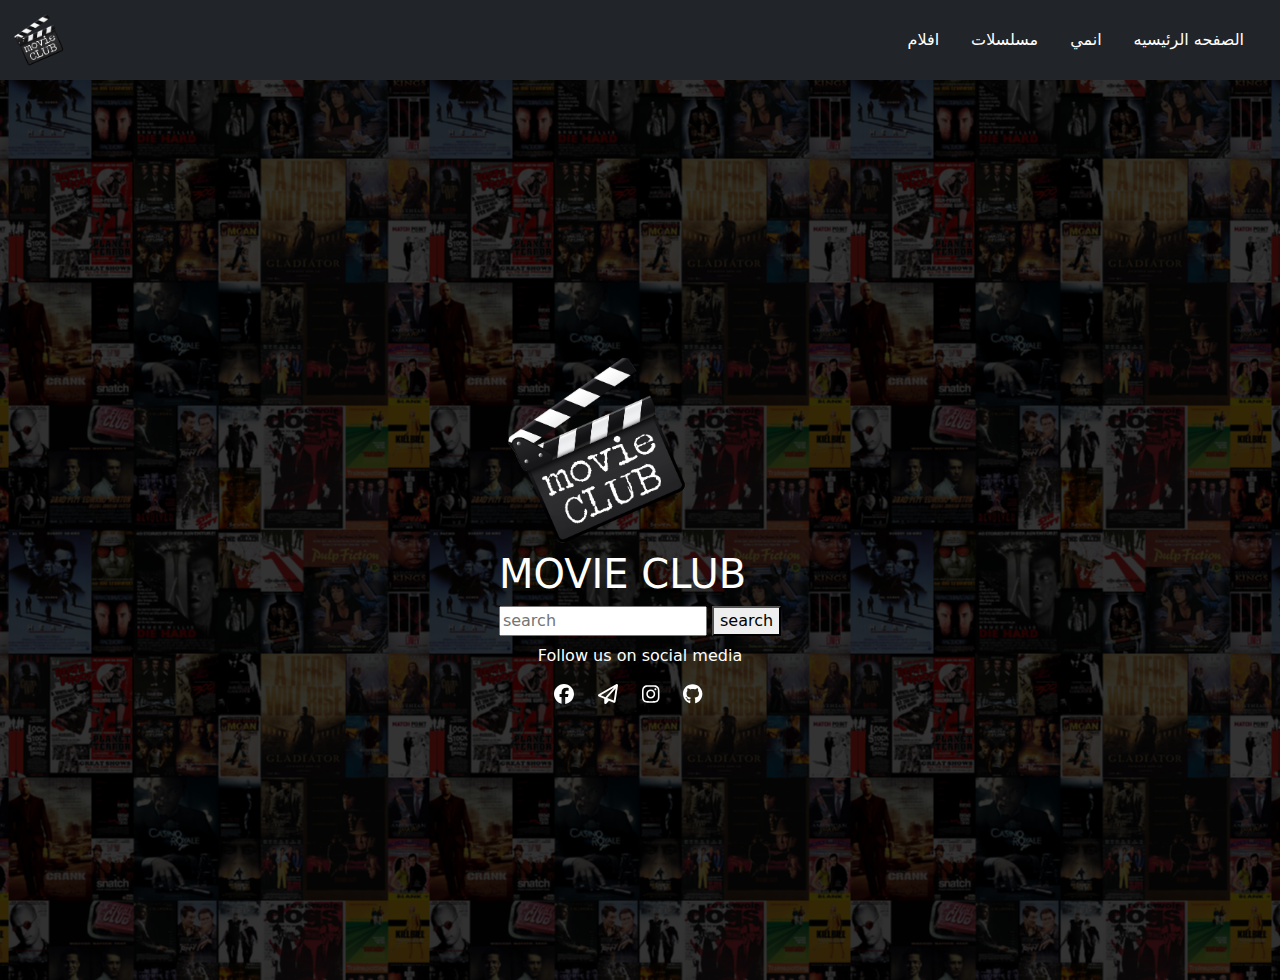
<file: index.html>
<!DOCTYPE html>
<html lang="en">
<head>
    <meta charset="UTF-8">
    <meta name="viewport" content="width=device-width, initial-scale=1.0">
    <link rel="stylesheet" href="./css/all.min.css">
    <link rel="stylesheet" href="./css/bootstrap.min.css">
    <link rel="stylesheet" href="./style.css">
    <title>movie club</title>
</head>
<body>
   <!--navbar-->
   <nav class="navbar navbar-expand-lg bg-dark text-white  ">
    <div class="container-fluid">
      <a class="navbar-brand" href="#"><img src="./move logo.png" width="55px" alt="movie"></a>
      <button class="navbar-toggler bg-white" type="button" data-bs-toggle="collapse" data-bs-target="#navbarSupportedContent" aria-controls="navbarSupportedContent" aria-expanded="false" aria-label="Toggle navigation">
        <span class="navbar-toggler-icon"></span>
      </button>
      <div class="collapse navbar-collapse" id="navbarSupportedContent">
        <ul class="navbar-nav ms-auto mb-2 mb-lg-0">
          
          <li class="nav-item">
            <a class="nav-link active text-white me-3" aria-current="page" href="./films.html" target="_blank">افلام</a>
          </li>
          <li class="nav-item">
            <a  class="nav-link active text-white me-3" aria-current="page" href="./series.html" target="_blank">مسلسلات</a>
          </li>
          <li class="nav-item">
            <a class="nav-link active text-white me-3" aria-current="page" href="./anime.html" target="_blank">انمي</a>
          </li>
          <li class="nav-item">
            <a class="nav-link active text-white me-3" aria-current="page" href="#home">الصفحه الرئيسيه</a>
          </li>
         
        </ul>
       
      </div>
    </div>
  </nav>
  
      <!--sactions-->
   <div class="home">
    
    <div class="home1 d-flex justify-content-center align-items-center">
      
        <div class="home2 text-white">
          
            <img src="./move logo.png" alt="MOVIE" width="200PX" id="home">
            <h1>MOVIE CLUB </h1>
            <form>
                <input for="search" name="search" type="search" placeholder="search">
                <button type="submit" id="search">search</button>
                <p class="mt-2 d-flex justify-content-center align-items-center ">Follow us on social media</p>
            </form >
            <div class="setting d-flex justify-content-center align-items-center ">
           <a href="https://web.facebook.com/DaisyPatisserie.eg?mibextid=ZbWKwL&_rdc=1&_rdr " target="_blank"> <i class="fa-brands fa-facebook fs-5 fa-beat me-4 text-white"></i></a>
           <a href="https://web.telegram.org/a/" target="_blank"> <i class="fa-regular fa-paper-plane fs-5 fa-beat me-4 text-white"></i></a>
            <a href="https://www.instagram.com/" target="_blank"><i class="fa-brands fa-instagram fs-5 fa-beat me-4 text-white"></i></a>
            <a href="https://github.com/" target="_blank"> <i class="fa-brands fa-github fs-5 fa-beat me-4 text-white"></i></a>
            </div>
    
        </div>
    </div>
   </div>





    <script src="./js/all.min.js"></script>
    <script src="./js/bootstrap.bundle.min.js"></script>
</body>
</html>
</file>
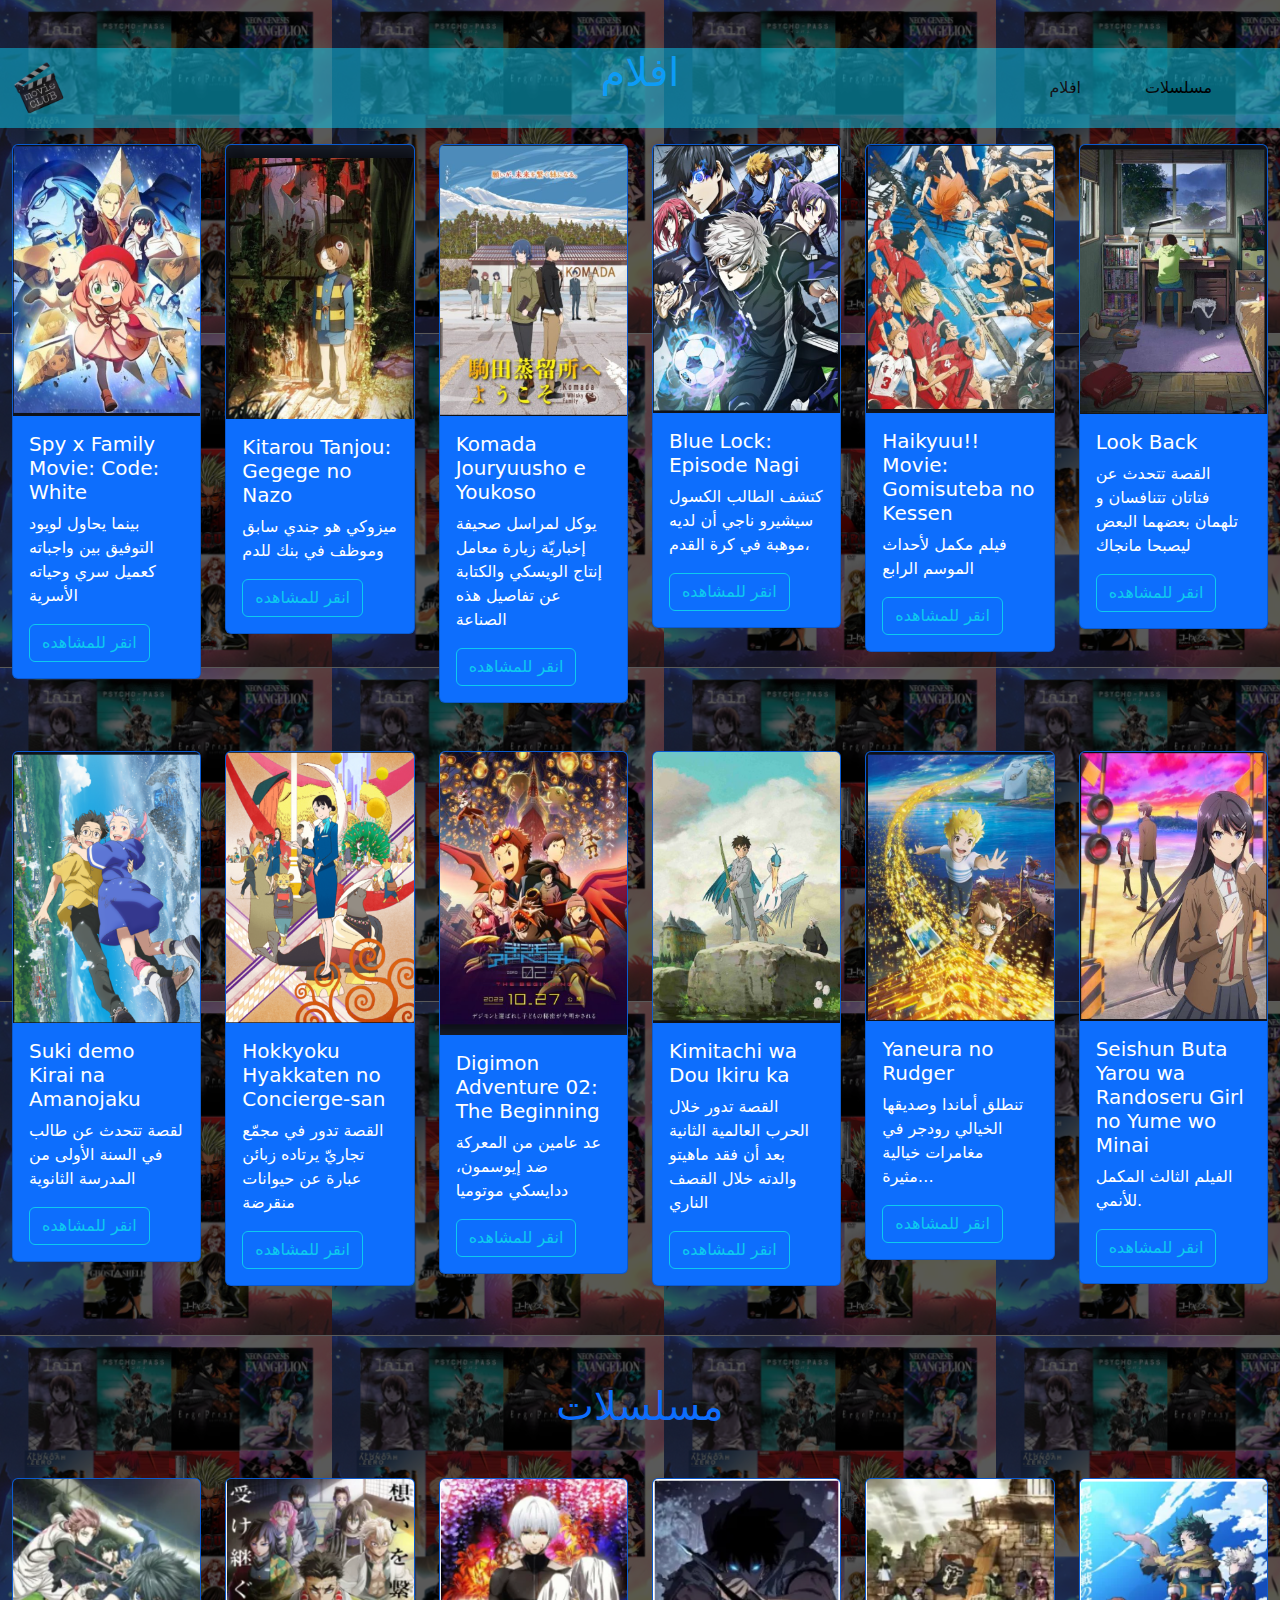
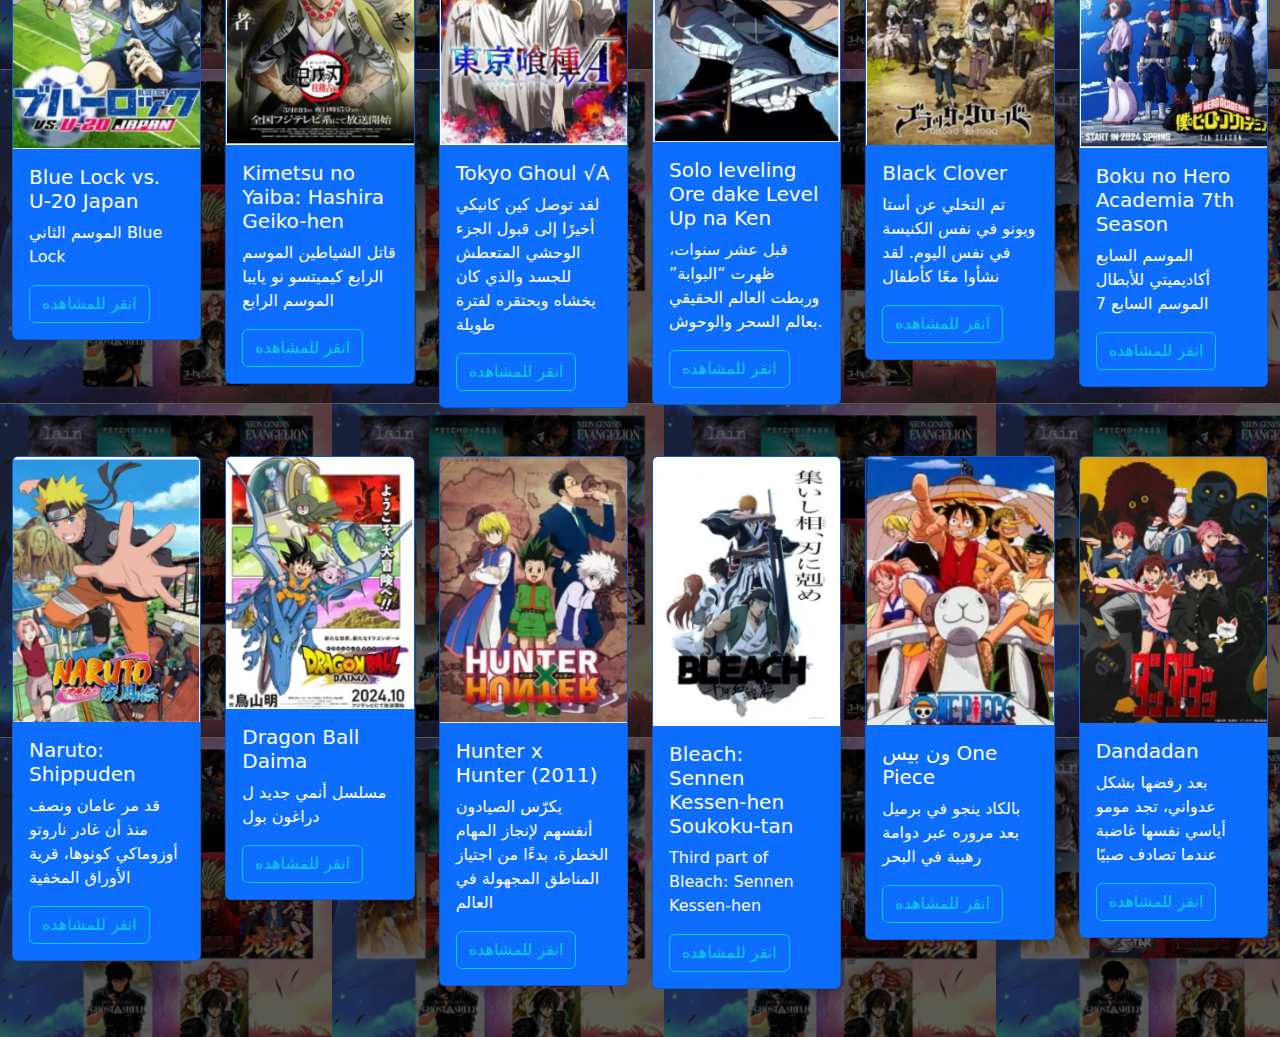
<file: anime.html>
<!DOCTYPE html>
<html lang="en">
<head>
    <meta charset="UTF-8">
    <meta name="viewport" content="width=device-width, initial-scale=1.0">
    <link rel="stylesheet" href="./css/all.min.css">
    <link rel="stylesheet" href="./css/bootstrap.min.css">
    <title>anime</title>
</head>
<body class="bg-dark " style="background-image: url(./cover\ for\ anime.png);" >
     <!--navbar-->
     <nav class="navbar navbar-expand-lg bg-info text-white  w-100 position-fixed z-1 opacity-50">
        <div class="container-fluid">
          <a class="navbar-brand" href="#"><img src="./move logo.png" width="55px" alt="movie"></a>
          <button class="navbar-toggler bg-white" type="button" data-bs-toggle="collapse" data-bs-target="#navbarSupportedContent" aria-controls="navbarSupportedContent" aria-expanded="false" aria-label="Toggle navigation">
            <span class="navbar-toggler-icon"></span>
          </button>
          <div class="collapse navbar-collapse" id="navbarSupportedContent">
            <ul class="navbar-nav ms-auto mb-2 mb-lg-0">
              
              <li class="nav-item">
                <a class="nav-link active text-black me-5" aria-current="page" href="#arabic">افلام</a>
              </li>
              <li class="nav-item">
                <a class="nav-link active text-black me-5" aria-current="page" href="#english">مسلسلات</a>
              </li>

            </ul>
           
          </div>
        </div>
      </nav>
    <!--section anime movies-->
    <div>
        <h1 class="text-primary d-flex justify-content-center mt-5 mb-5" id="arabic"> افلام</h1>
        <div class="container-fluid">
        <div class="row align-items-start ">
          <div class="col-md-2">
            <div class="card bg-primary mb-5" >
                <img src="./anime films/spy.png" class="card-img-top" alt="...">
                <div class="card-body">
                  <h5 class="card-title text-white">Spy x Family Movie: Code: White</h5>
                  <p class="card-text text-white">بينما يحاول لويود التوفيق بين واجباته كعميل سري وحياته الأسرية</p>
                  <a href="https://animeslayerweb.com/?s=Spy%20x%20Family%20Movie:%20Code:%20White" class="btn btn-outline-info">انقر للمشاهده</a>
                </div>
              </div>
          </div>
          <div class="col-md-2">
            <div class="card bg-primary mb-5" >
                <img src="./anime films/kitaruo.png" class="card-img-top" alt="...">
                <div class="card-body">
                  <h5 class="card-title text-white">Kitarou Tanjou: Gegege no Nazo</h5>
                  <p class="card-text text-white">ميزوكي هو جندي سابق وموظف في بنك للدم</p>
                  <a href="https://aniwatchtv.to/kitarou-tanjou-gegege-no-nazo-17679?ref=search" class="btn btn-outline-info">انقر للمشاهده</a>
                </div>
              </div>
          </div>
          <div class="col-md-2">
            <div class="card bg-primary mb-5" >
                <img src="./anime films/komada.png" class="card-img-top" alt="...">
                <div class="card-body">
                  <h5 class="card-title text-white"> Komada Jouryuusho e Youkoso</h5>
                  <p class="card-text text-white">يوكل لمراسل صحيفة إخباريّة زيارة معامل إنتاج الويسكي والكتابة عن تفاصيل هذه الصناعة</p>
                  <a href="https://aniwatchtv.to/welcome-to-the-space-show-2022?ref=search" class="btn btn-outline-info">انقر للمشاهده</a>
                </div>
              </div>
          </div>
          <div class="col-md-2">
            <div class="card bg-primary mb-5" >
                <img src="./anime films/blue lock.png" class="card-img-top" alt="...">
                <div class="card-body">
                  <h5 class="card-title text-white"> Blue Lock: Episode Nagi</h5>
                  <p class="card-text text-white">كتشف الطالب الكسول سيشيرو ناجي أن لديه موهبة في كرة القدم،</p>
                  <a href="https://animeslayerweb.com/anime/blue-lock-episode-nagi/" class="btn btn-outline-info">انقر للمشاهده</a>
                </div>
              </div>
          </div>
          <div class="col-md-2">
            <div class="card bg-primary mb-5" >
                <img src="./anime films/haikyuu.png" class="card-img-top" alt="...">
                <div class="card-body">
                  <h5 class="card-title text-white">Haikyuu!! Movie: Gomisuteba no Kessen</h5>
                  <p class="card-text text-white">فيلم مكمل لأحداث الموسم الرابع</p>
                  <a href="https://aniwatchtv.to/haikyu-76?ref=search" class="btn btn-outline-info">انقر للمشاهده</a>
                </div>
              </div>
          </div>
          <div class="col-md-2">
            <div class="card bg-primary mb-5" >
                <img src="./anime films/look back.png" class="card-img-top" alt="...">
                <div class="card-body">
                  <h5 class="card-title text-white"> Look Back</h5>
                  <p class="card-text text-white">القصة تتحدث عن فتاتان تتنافسان و تلهمان بعضهما البعض ليصبحا مانجاك</p>
                  <a href="https://aniwatchtv.to/look-back-19083?ref=search" class="btn btn-outline-info">انقر للمشاهده</a>
                </div>
              </div>
          </div>
          <div class="col-md-2">
            <div class="card bg-primary mb-5" >
                <img src="./anime films/suki.png" class="card-img-top" alt="...">
                <div class="card-body">
                  <h5 class="card-title text-white">  Suki demo Kirai na Amanojaku</h5>
                  <p class="card-text text-white">لقصة تتحدث عن طالب في السنة الأولى من المدرسة الثانوية </p>
                  <a href="https://aniwatchtv.to/my-oni-girl-19076?ref=search" class="btn btn-outline-info">انقر للمشاهده</a>
                </div>
              </div>
          </div>
          <div class="col-md-2">
            <div class="card bg-primary mb-5" >
                <img src="./anime films/hokk.png" class="card-img-top" alt="...">
                <div class="card-body">
                  <h5 class="card-title text-white">Hokkyoku Hyakkaten no Concierge-san</h5>
                  <p class="card-text text-white">القصة تدور في مجمّع تجاريّ يرتاده زبائن عبارة عن حيوانات منقرضة</p>
                  <a href="https://aniwatchtv.to/yu-no-a-girl-who-chants-love-at-the-bound-of-this-world-5328?ref=search" class="btn btn-outline-info">انقر للمشاهده</a>
                </div>
              </div>
          </div>
          <div class="col-md-2">
            <div class="card bg-primary mb-5" >
                <img src="./anime films/digimon.png" class="card-img-top" alt="...">
                <div class="card-body">
                  <h5 class="card-title text-white">Digimon Adventure 02: The Beginning</h5>
                  <p class="card-text text-white">عد عامين من المعركة ضد إيوسمون، ددايسكي موتوميا</p>
                  <a href="https://aniwatchtv.to/digimon-adventure-02-movie-18562?ref=search" class="btn btn-outline-info">انقر للمشاهده</a>
                </div>
              </div>
          </div>
          <div class="col-md-2">
            <div class="card bg-primary mb-5" >
                <img src="./anime films/kimit.png" class="card-img-top" alt="...">
                <div class="card-body">
                  <h5 class="card-title text-white">Kimitachi wa Dou Ikiru ka</h5>
                  <p class="card-text text-white">القصة تدور خلال الحرب العالمية الثانية بعد أن فقد ماهيتو والدته خلال القصف الناري</p>
                  <a href="https://aniwatchtv.to/the-garden-of-sinners-chapter-4-the-hollow-shrine-650?ref=search" class="btn btn-outline-info">انقر للمشاهده</a>
                </div>
              </div>
          </div>
          <div class="col-md-2">
            <div class="card bg-primary mb-5" >
                <img src="./anime films/yani.png" class="card-img-top" alt="...">
                <div class="card-body">
                  <h5 class="card-title text-white">Yaneura no Rudger</h5>
                  <p class="card-text text-white">تنطلق أماندا وصديقها الخيالي رودجر في مغامرات خيالية مثيرة…</p>
                  <a href="https://aniwatchtv.to/the-imaginary-18561?ref=search" class="btn btn-outline-info">انقر للمشاهده</a>
                </div>
              </div>
          </div>
          <div class="col-md-2">
            <div class="card bg-primary mb-5" >
                <img src="./anime films/seish.png" class="card-img-top" alt="...">
                <div class="card-body">
                  <h5 class="card-title text-white">Seishun Buta Yarou wa Randoseru Girl no Yume wo Minai</h5>
                  <p class="card-text text-white">الفيلم الثالث المكمل للأنمي.</p>
                  <a href="https://aniwatchtv.to/rascal-does-not-dream-of-a-sister-venturing-out-18934?ref=search" class="btn btn-outline-info">انقر للمشاهده</a>
                </div>
              </div>
          </div>
          
          
        </div>
    </div> 
     <!--section anime series-->
     <div >
       
        <h1 class="text-primary d-flex justify-content-center mt-5 mb-5" id="english">مسلسلات </h1>
        <div class="container-fluid">
        <div class="row align-items-start">
            <div class="col-md-2">
                <div class="card bg-primary mb-5" >
                    <img src="./anime series/blue lock.png" class="card-img-top" alt="...">
                    <div class="card-body">
                      <h5 class="card-title text-white">Blue Lock vs. U-20 Japan</h5>
                      <p class="card-text text-white">الموسم الثاني Blue Lock</p>
                      <a href="https://animeslayerweb.com/anime/blue-lock-vs-u-20-japan/" class="btn btn-outline-info">انقر للمشاهده</a>
                    </div>
                  </div>
              </div>
              <div class="col-md-2">
                <div class="card bg-primary mb-5" >
                    <img src="./anime series/domen slayer.png" class="card-img-top" alt="...">
                    <div class="card-body">
                      <h5 class="card-title text-white">Kimetsu no Yaiba: Hashira Geiko-hen</h5>
                      <p class="card-text text-white">قاتل الشياطين الموسم الرابع كيميتسو نو يايبا الموسم الرابع</p>
                      <a href="https://animeslayerweb.com/anime/kimetsu-no-yaiba-hashira-geiko-hen/" class="btn btn-outline-info">انقر للمشاهده</a>
                    </div>
                  </div>
              </div>
              <div class="col-md-2">
                <div class="card bg-primary mb-5" >
                    <img src="./anime series/tokyo goule.png" class="card-img-top" alt="...">
                    <div class="card-body">
                      <h5 class="card-title text-white">Tokyo Ghoul √A</h5>
                      <p class="card-text text-white">لقد توصل كين كانيكي أخيرًا إلى قبول الجزء الوحشي المتعطش للجسد والذي كان يخشاه ويحتقره لفترة طويلة</p>
                      <a href="https://animeslayerweb.com/anime/tokyo-ghoul-%e2%88%9aa/" class="btn btn-outline-info">انقر للمشاهده</a>
                    </div>
                  </div>
              </div>
              <div class="col-md-2">
                <div class="card bg-primary mb-5" >
                    <img src="./anime series/solo leveling.png" class="card-img-top" alt="...">
                    <div class="card-body">
                      <h5 class="card-title text-white">Solo leveling  Ore dake Level Up na Ken</h5>
                      <p class="card-text text-white">قبل عشر سنوات، ظهرت “البوابة” وربطت العالم الحقيقي بعالم السحر والوحوش.</p>
                      <a href="https://animeslayerweb.com/anime/ore-dake-level-up-na-ken/" class="btn btn-outline-info">انقر للمشاهده</a>
                    </div>
                  </div>
              </div>
              <div class="col-md-2">
                <div class="card bg-primary mb-5" >
                    <img src="./anime series/black clover.png" class="card-img-top" alt="...">
                    <div class="card-body">
                      <h5 class="card-title text-white">Black Clover</h5>
                      <p class="card-text text-white">تم التخلي عن أستا ويونو في نفس الكنيسة في نفس اليوم. لقد نشأوا معًا كأطفال</p>
                      <a href="https://animeslayerweb.com/anime/black-clover/" class="btn btn-outline-info">انقر للمشاهده</a>
                    </div>
                  </div>
              </div>
              <div class="col-md-2">
                <div class="card bg-primary mb-5" >
                    <img src="./anime series/my hero acadimy.png" class="card-img-top" alt="...">
                    <div class="card-body">
                      <h5 class="card-title text-white">Boku no Hero Academia 7th Season</h5>
                      <p class="card-text text-white">الموسم السابع أكاديميتي للأبطال الموسم السابع 7</p>
                      <a href="https://animeslayerweb.com/anime/boku-no-hero-academia-7th-season/" class="btn btn-outline-info">انقر للمشاهده</a>
                    </div>
                  </div>
              </div>
              <div class="col-md-2">
                <div class="card bg-primary mb-5" >
                    <img src="./anime series/naruto.png"  class="card-img-top" alt="...">
                    <div class="card-body">
                      <h5 class="card-title text-white">Naruto: Shippuden</h5>
                      <p class="card-text text-white">قد مر عامان ونصف منذ أن غادر ناروتو أوزوماكي كونوها، قرية الأوراق المخفية</p>
                      <a href="https://animeslayerweb.com/anime/naruto-shippuuden/" class="btn btn-outline-info">انقر للمشاهده</a>
                    </div>
                  </div>
              </div>
              <div class="col-md-2">
                <div class="card bg-primary mb-5" >
                    <img src="./anime series/dragon ball.png" class="card-img-top" alt="...">
                    <div class="card-body">
                      <h5 class="card-title text-white">Dragon Ball Daima</h5>
                      <p class="card-text text-white">مسلسل أنمي جديد ل دراغون بول</p>
                      <a href="https://animeslayerweb.com/anime/dragon-ball-daima/" class="btn btn-outline-info">انقر للمشاهده</a>
                    </div>
                  </div>
              </div>
              <div class="col-md-2">
                <div class="card bg-primary mb-5" >
                    <img src="./anime series/hunter x hunter.png" class="card-img-top" alt="...">
                    <div class="card-body">
                      <h5 class="card-title text-white">Hunter x Hunter (2011)</h5>
                      <p class="card-text text-white">يكرّس الصيادون أنفسهم لإنجاز المهام الخطرة، بدءًا من اجتياز المناطق المجهولة في العالم</p>
                      <a href="https://animeslayerweb.com/anime/hunter-x-hunter-2011/" class="btn btn-outline-info">انقر للمشاهده</a>
                    </div>
                  </div>
              </div>
              <div class="col-md-2">
                <div class="card bg-primary mb-5" >
                    <img src="./anime series/bleach.png" class="card-img-top" alt="...">
                    <div class="card-body">
                      <h5 class="card-title text-white">Bleach: Sennen Kessen-hen  Soukoku-tan</h5>
                      <p class="card-text text-white">Third part of Bleach: Sennen Kessen-hen</p>
                      <a href="https://animeslayerweb.com/anime/bleach-sennen-kessen-hen-soukoku-tan/" class="btn btn-outline-info">انقر للمشاهده</a>
                    </div>
                  </div>
              </div>
              <div class="col-md-2">
                <div class="card bg-primary mb-5" >
                    <img src="./anime series/one piece.png" class="card-img-top" alt="...">
                    <div class="card-body">
                      <h5 class="card-title text-white">ون بيس One Piece</h5>
                      <p class="card-text text-white">بالكاد ينجو في برميل بعد مروره عبر دوامة رهيبة في البحر</p>
                      <a href="https://animeslayerweb.com/anime/one-piece-gyojin-tou-hen/" class="btn btn-outline-info">انقر للمشاهده</a>
                    </div>
                  </div>
              </div>
              <div class="col-md-2">
                <div class="card bg-primary mb-5" >
                    <img src="./anime series/dand.png" class="card-img-top" alt="...">
                    <div class="card-body">
                      <h5 class="card-title text-white">Dandadan</h5>
                      <p class="card-text text-white">بعد رفضها بشكل عدواني، تجد مومو أياسي نفسها غاضبة عندما تصادف صبيًا</p>
                      <a href="https://animeslayerweb.com/anime/dandadan/" class="btn btn-outline-info">انقر للمشاهده</a>
                    </div>
                  </div>
              </div>
              
          
        </div>
    </div> 
      



      <script src="./js/all.min.js"></script>
      <script src="./js/bootstrap.bundle.min.js"></script>
</body>
</html>
</file>
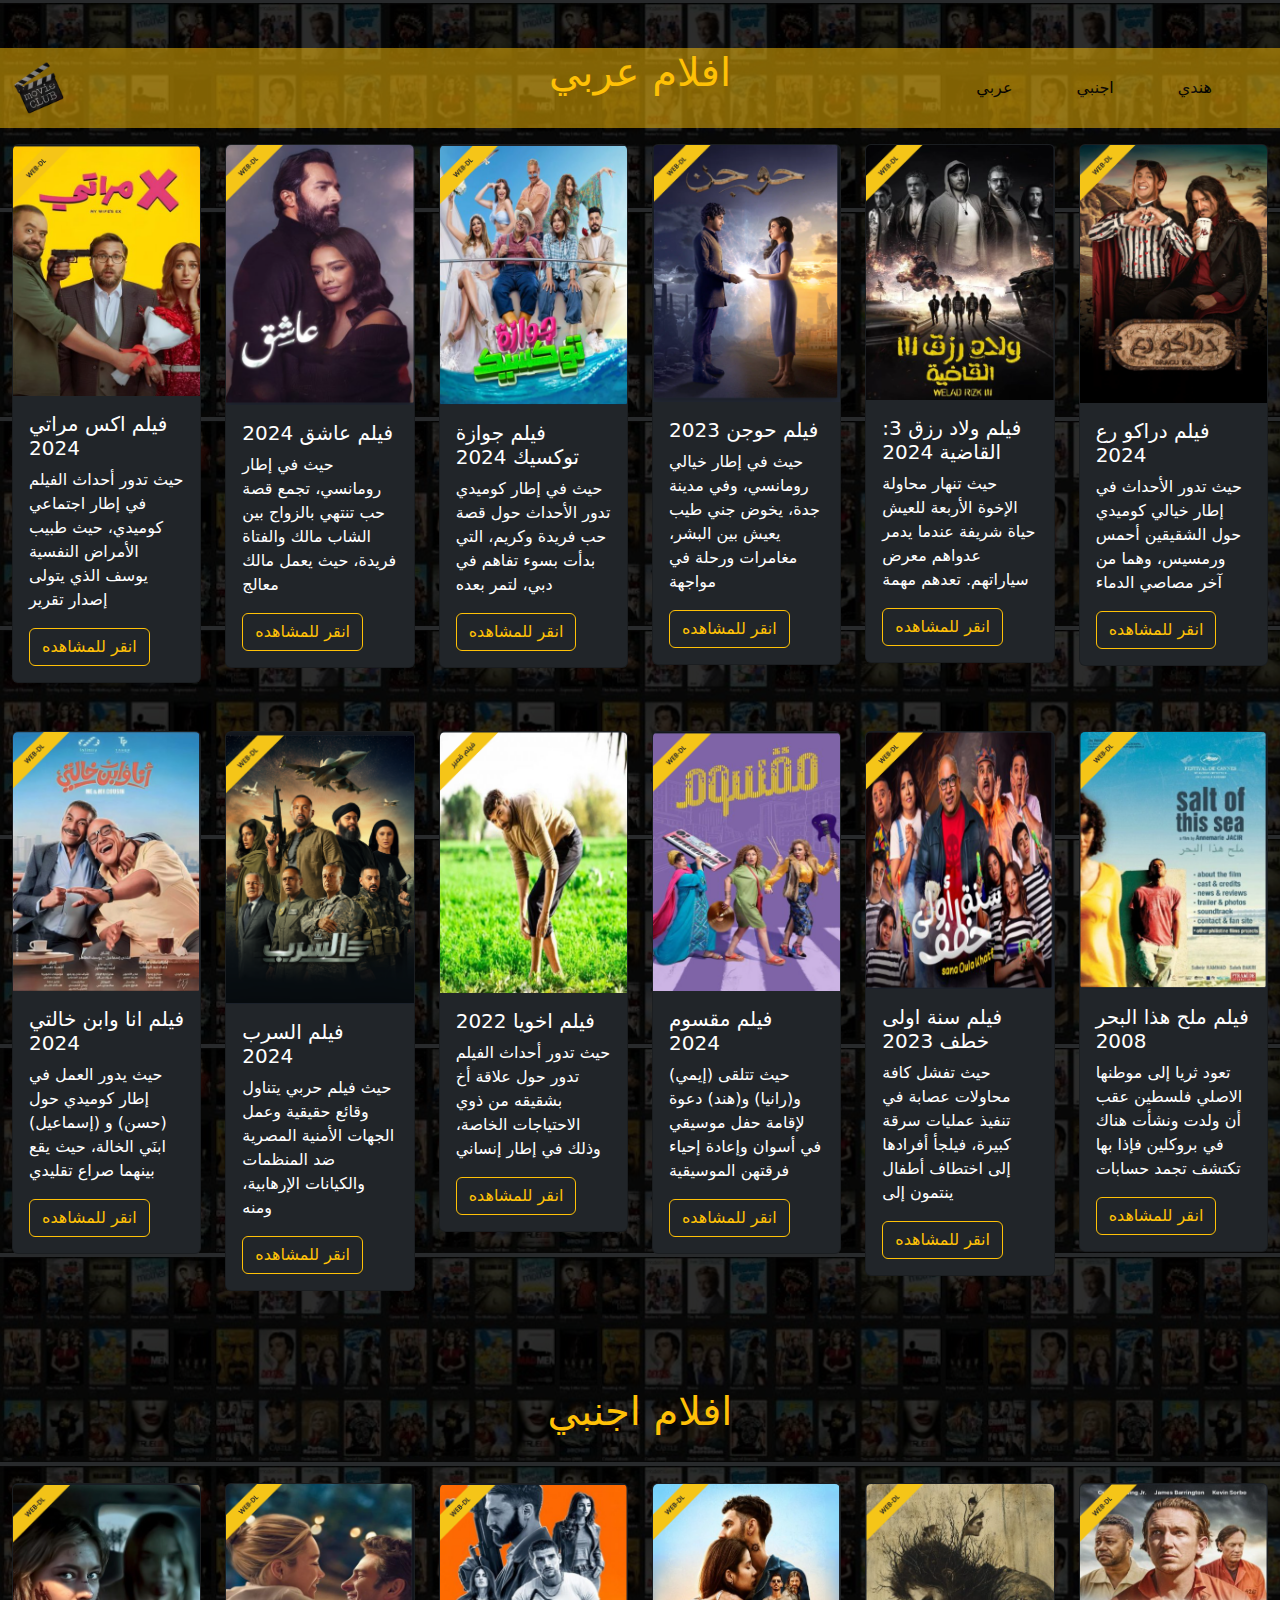
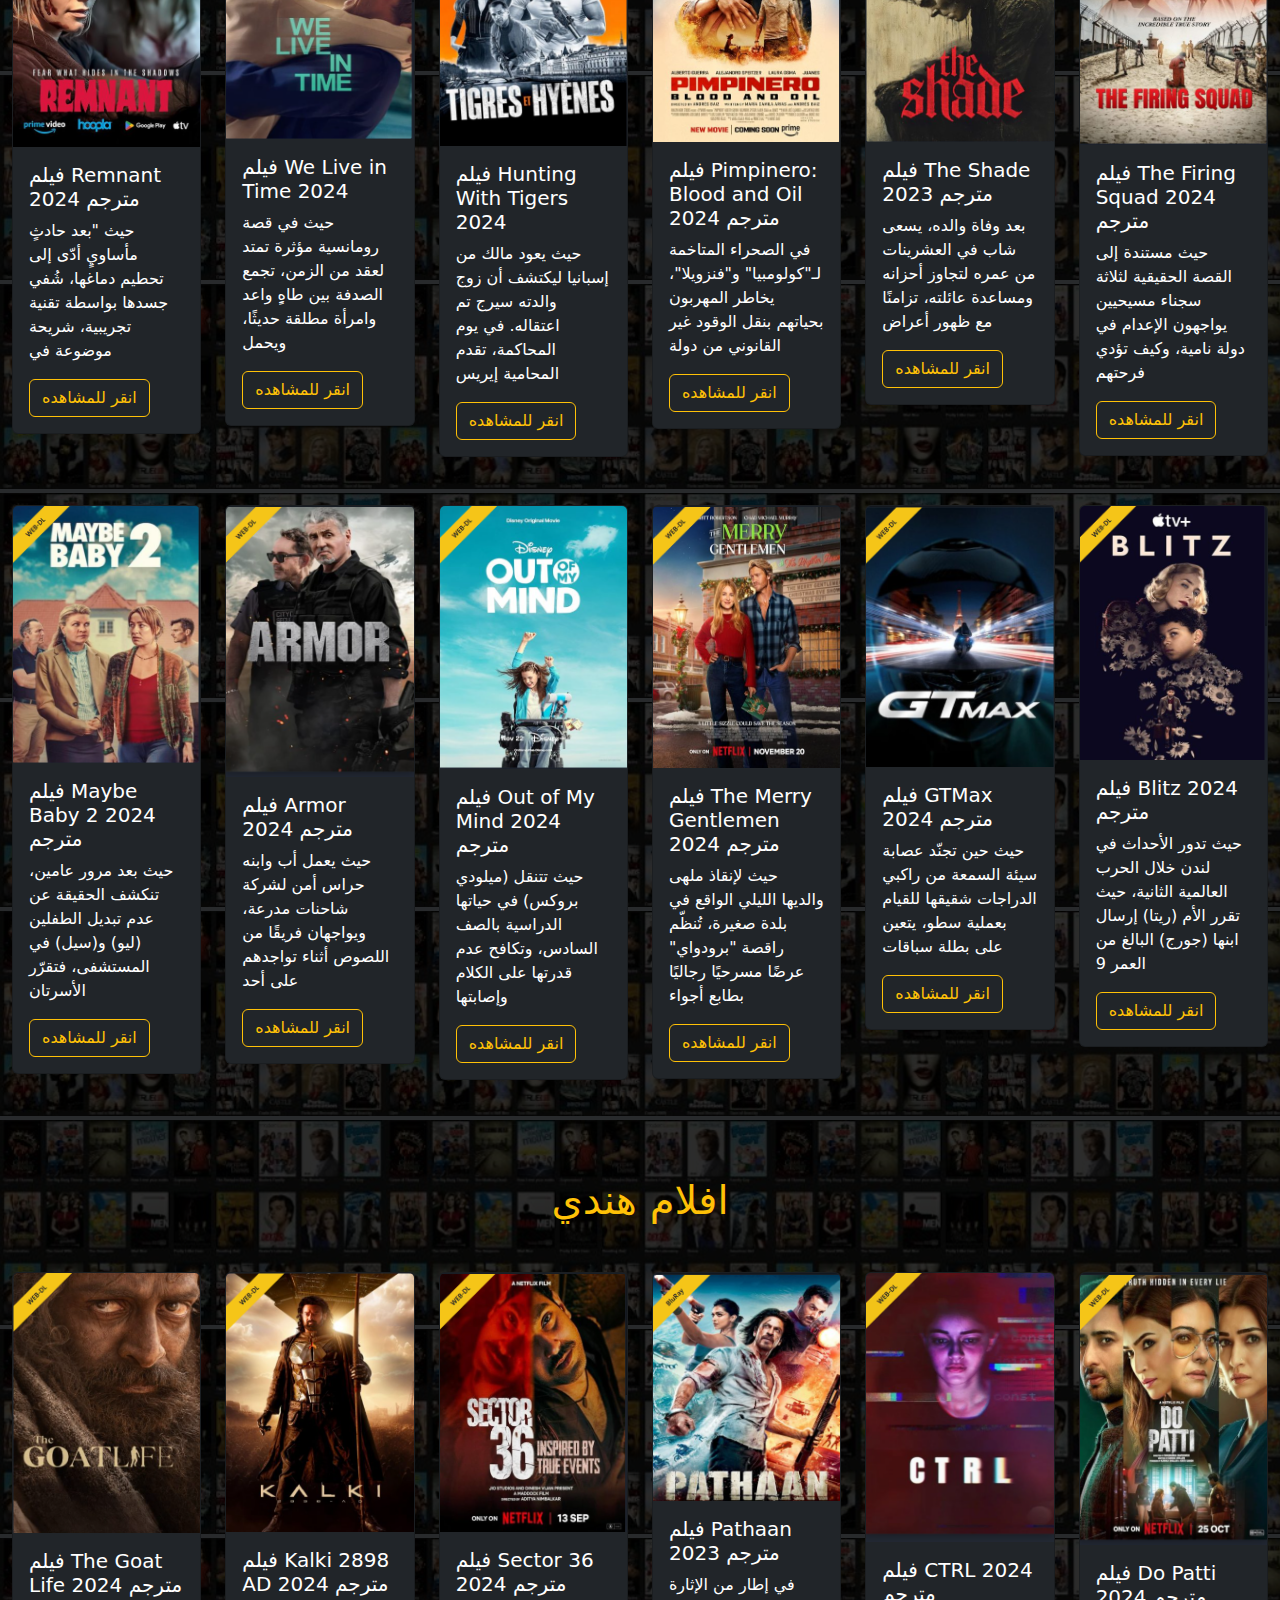
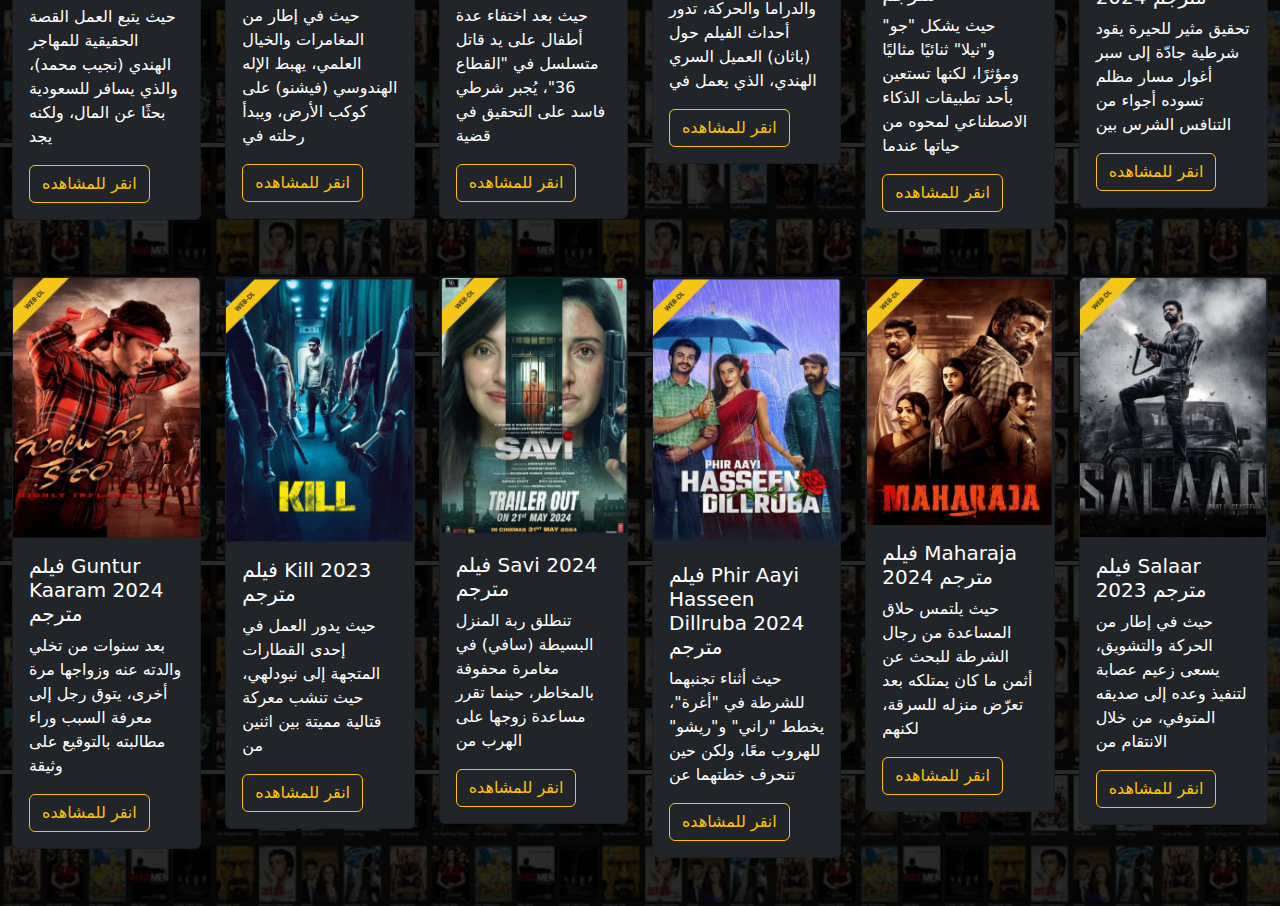
<file: films.html>
<!DOCTYPE html>
<html lang="en">
<head>
    <meta charset="UTF-8">
    <meta name="viewport" content="width=device-width, initial-scale=1.0">
    <link rel="stylesheet" href="./css/all.min.css">
    <link rel="stylesheet" href="./css/bootstrap.min.css">
    <title>films</title>
</head>
<body class="bg-dark " style="background-image: url(./cover\ for\ films.png);" >
     <!--navbar-->
     <nav class="navbar navbar-expand-lg bg-warning text-white  w-100 z-1 position-fixed opacity-50 ">
        <div class="container-fluid">
          <a class="navbar-brand" href="#"><img src="./move logo.png" width="55px" alt="movie"></a>
          <button class="navbar-toggler bg-white" type="button" data-bs-toggle="collapse" data-bs-target="#navbarSupportedContent" aria-controls="navbarSupportedContent" aria-expanded="false" aria-label="Toggle navigation">
            <span class="navbar-toggler-icon"></span>
          </button>
          <div class="collapse navbar-collapse" id="navbarSupportedContent">
            <ul class="navbar-nav ms-auto mb-2 mb-lg-0">
              
              <li class="nav-item">
                <a class="nav-link active text-black me-5" aria-current="page" href="#arabic">عربي</a>
              </li>
              <li class="nav-item">
                <a class="nav-link active text-black me-5" aria-current="page" href="#english">اجنبي</a>
              </li>
              <li class="nav-item">
                <a class="nav-link active text-black me-5" aria-current="page" href="#indian">هندي</a>
              </li>
             
            </ul>
           
          </div>
        </div>
      </nav>
    <!--section arabic-->
    <div >
        <h1 class="text-warning d-flex justify-content-center mt-5 mb-5" id="arabic">افلام عربي</h1>
        <div class="container-fluid">
        <div class="row align-items-start">
          <div class="col-md-2">
            <div class="card bg-dark mb-5" >
                <img src="./arabic movis/x mraty.png" class="card-img-top" alt="...">
                <div class="card-body">
                  <h5 class="card-title text-white">فيلم اكس مراتي 2024</h5>
                  <p class="card-text text-white">حيث تدور أحداث الفيلم في إطار اجتماعي كوميدي، حيث طبيب الأمراض النفسية يوسف الذي يتولى إصدار تقرير</p>
                  <a href="https://asd.quest/%d9%81%d9%8a%d9%84%d9%85-%d8%a7%d9%83%d8%b3-%d9%85%d8%b1%d8%a7%d8%aa%d9%8a-2024/" class="btn btn-outline-warning">انقر للمشاهده</a>
                </div>
              </div>
          </div>
          <div class="col-md-2">
            <div class="card bg-dark mb-5" >
                <img src="./arabic movis/3ashek.png" class="card-img-top" alt="...">
                <div class="card-body">
                  <h5 class="card-title text-white">فيلم عاشق 2024</h5>
                  <p class="card-text text-white">حيث في إطار رومانسي، تجمع قصة حب تنتهي بالزواج بين الشاب مالك والفتاة فريدة، حيث يعمل مالك معالج</p>
                  <a href="https://asd.quest/%d9%81%d9%8a%d9%84%d9%85-%d8%b9%d8%a7%d8%b4%d9%82-2024/" class="btn btn-outline-warning">انقر للمشاهده</a>
                </div>
              </div>
          </div>
          <div class="col-md-2">
            <div class="card bg-dark mb-5" >
                <img src="./arabic movis/gwaza.png" class="card-img-top" alt="...">
                <div class="card-body">
                  <h5 class="card-title text-white">فيلم جوازة توكسيك 2024</h5>
                  <p class="card-text text-white">حيث في إطار كوميدي تدور الأحداث حول قصة حب فريدة وكريم، التي بدأت بسوء تفاهم في دبي، لتمر بعده</p>
                  <a href="https://asd.quest/%d9%81%d9%8a%d9%84%d9%85-%d8%ac%d9%88%d8%a7%d8%b2%d8%a9-%d8%aa%d9%88%d9%83%d8%b3%d9%8a%d9%83-2024/" class="btn btn-outline-warning">انقر للمشاهده</a>
                </div>
              </div>
        </div> 
        <div class="col-md-2">
            <div class="card bg-dark mb-5" >
                <img src="./arabic movis/7ogan.png" class="card-img-top" alt="...">
                <div class="card-body">
                  <h5 class="card-title text-white">فيلم حوجن 2023</h5>
                  <p class="card-text text-white">حيث في إطار خيالي ﺭﻭﻣﺎﻧﺴﻲ، وفي مدينة جدة، يخوض جني طيب يعيش بين البشر، مغامرات ورحلة في مواجهة</p>
                  <a href="https://asd.quest/%d9%81%d9%8a%d9%84%d9%85-%d8%ad%d9%88%d8%ac%d9%86-2023/" class="btn btn-outline-warning">انقر للمشاهده</a>
                </div>
              </div>
          </div>
          <div class="col-md-2">
            <div class="card bg-dark mb-5" >
                <img src="./arabic movis/walad rezk.png" class="card-img-top" alt="...">
                <div class="card-body">
                  <h5 class="card-title text-white">فيلم ولاد رزق 3: القاضية 2024</h5>
                  <p class="card-text text-white">حيث تنهار محاولة الإخوة الأربعة للعيش حياة شريفة عندما يدمر عدواهم معرض سياراتهم. تعدهم مهمة</p>
                  <a href="https://asd.quest/%D9%81%D9%8A%D9%84%D9%85-%D9%88%D9%84%D8%A7%D8%AF-%D8%B1%D8%B2%D9%82-3-%D8%A7%D9%84%D9%82%D8%A7%D8%B6%D9%8A%D8%A9-2024/" class="btn btn-outline-warning">انقر للمشاهده</a>
                </div>
              </div>
          </div>
          <div class="col-md-2">
            <div class="card bg-dark mb-5" >
                <img src="./arabic movis/drakola.png" class="card-img-top" alt="...">
                <div class="card-body">
                  <h5 class="card-title text-white">فيلم دراكو رع 2024</h5>
                  <p class="card-text text-white">حيث تدور الأحداث في إطار خيالي كوميدي حول الشقيقين أحمس ورمسيس، وهما من آخر مصاصي الدماء</p>
                  <a href="https://asd.quest/%d9%81%d9%8a%d9%84%d9%85-%d8%af%d8%b1%d8%a7%d9%83%d9%88-%d8%b1%d8%b9-2024/" class="btn btn-outline-warning">انقر للمشاهده</a>
                </div>
              </div>
          </div>
          <div class="col-md-2">
            <div class="card bg-dark mb-5" >
                <img src="./arabic movis/ana w abn 5alty.png" class="card-img-top" alt="...">
                <div class="card-body">
                  <h5 class="card-title text-white">فيلم انا وابن خالتي 2024</h5>
                  <p class="card-text text-white">حيث يدور العمل في إطار كوميدي حول (حسن) و (إسماعيل) ابنَي الخالة، حيث يقع بينهما صراع تقليدي</p>
                  <a href="https://asd.quest/%d9%81%d9%8a%d9%84%d9%85-%d8%a7%d9%86%d8%a7-%d9%88%d8%a7%d8%a8%d9%86-%d8%ae%d8%a7%d9%84%d8%aa%d9%8a-2024/" class="btn btn-outline-warning">انقر للمشاهده</a>
                </div>
              </div>
          </div>
          <div class="col-md-2">
            <div class="card bg-dark mb-5" >
                <img src="./arabic movis/el sarb.png" class="card-img-top" alt="...">
                <div class="card-body">
                  <h5 class="card-title text-white">فيلم السرب 2024</h5>
                  <p class="card-text text-white">حيث فيلم حربي يتناول وقائع حقيقية وعمل الجهات الأمنية المصرية ضد المنظمات والكيانات الإرهابية، ومنه</p>
                  <a href="https://asd.quest/%d9%81%d9%8a%d9%84%d9%85-%d8%a7%d9%84%d8%b3%d8%b1%d8%a8-2024/" class="btn btn-outline-warning">انقر للمشاهده</a>
                </div>
              </div>
          </div>
          <div class="col-md-2">
            <div class="card bg-dark mb-5" >
                <img src="./arabic movis/a5oya.png" class="card-img-top" alt="...">
                <div class="card-body">
                  <h5 class="card-title text-white">فيلم اخويا 2022</h5>
                  <p class="card-text text-white">حيث تدور أحداث الفيلم تدور حول علاقة أخ بشقيقه من ذوي الاحتياجات الخاصة، وذلك في إطار إنساني</p>
                  <a href="https://asd.quest/%d9%81%d9%8a%d9%84%d9%85-%d8%a7%d8%ae%d9%88%d9%8a%d8%a7-2022/" class="btn btn-outline-warning">انقر للمشاهده</a>
                </div>
              </div>
          </div>
          <div class="col-md-2">
            <div class="card bg-dark mb-5" >
                <img src="./arabic movis/maksom.png" class="card-img-top" alt="...">
                <div class="card-body">
                  <h5 class="card-title text-white">فيلم مقسوم 2024</h5>
                  <p class="card-text text-white">حيث تتلقى (إيمي) و(رانيا) و(هند) دعوة لإقامة حفل موسيقي في أسوان وإعادة إحياء فرقتهن الموسيقية</p>
                  <a href="https://asd.quest/%d9%81%d9%8a%d9%84%d9%85-%d9%85%d9%82%d8%b3%d9%88%d9%85-2024/" class="btn btn-outline-warning">انقر للمشاهده</a>
                </div>
              </div>
          </div>
          <div class="col-md-2">
            <div class="card bg-dark mb-5" >
                <img src="./arabic movis/sana olaa nasb.png" class="card-img-top" alt="...">
                <div class="card-body">
                  <h5 class="card-title text-white"> فيلم سنة اولى خطف 2023</h5>
                  <p class="card-text text-white">حيث تفشل كافة محاولات عصابة في تنفيذ عمليات سرقة كبيرة، فيلجأ أفرادها إلى اختطاف أطفال ينتمون إلى</p>
                  <a href="https://asd.quest/%d9%81%d9%8a%d9%84%d9%85-%d8%b3%d9%86%d8%a9-%d8%a7%d9%88%d9%84%d9%89-%d8%ae%d8%b7%d9%81-2023/" class="btn btn-outline-warning">انقر للمشاهده</a>
                </div>
              </div>
          </div>
          <div class="col-md-2">
            <div class="card bg-dark mb-5" >
                <img src="./arabic movis/mal7 elba7er.png" class="card-img-top" alt="...">
                <div class="card-body">
                  <h5 class="card-title text-white">فيلم ملح هذا البحر 2008</h5>
                  <p class="card-text text-white">تعود ثريا إلى موطنها الاصلي فلسطين عقب أن ولدت ونشأت هناك في بروكلين فإذا بها تكتشف تجمد حسابات</p>
                  <a href="https://asd.quest/%d9%81%d9%8a%d9%84%d9%85-%d9%85%d9%84%d8%ad-%d9%87%d8%b0%d8%a7-%d8%a7%d9%84%d8%a8%d8%ad%d8%b1-2008/" class="btn btn-outline-warning">انقر للمشاهده</a>
                </div>
              </div>
          </div>
          
        </div>
    </div> 
     <!--section english-->
     <div >
       
        <h1 class="text-warning d-flex justify-content-center mt-5 mb-5" id="english">افلام اجنبي</h1>
        <div class="container-fluid">
        <div class="row align-items-start">
          <div class="col-md-2">
            <div class="card bg-dark mb-5" >
                <img src="./english movis/remnant.png" class="card-img-top" alt="...">
                <div class="card-body">
                  <h5 class="card-title text-white">فيلم Remnant 2024 مترجم</h5>
                  <p class="card-text text-white">حيث "بعد حادثٍ مأساويٍ أدّى إلى تحطيم دماغها، شُفي جسدها بواسطة تقنية تجريبية، شريحة موضوعة في</p>
                  <a href="https://asd.quest/%d9%81%d9%8a%d9%84%d9%85-remnant-2024-%d9%85%d8%aa%d8%b1%d8%ac%d9%85/" class="btn btn-outline-warning">انقر للمشاهده</a>
                </div>
              </div>
          </div>
          <div class="col-md-2">
            <div class="card bg-dark mb-5" >
                <img src="./english movis/we live in time.png" class="card-img-top" alt="...">
                <div class="card-body">
                  <h5 class="card-title text-white">فيلم We Live in Time 2024</h5>
                  <p class="card-text text-white">حيث في قصة رومانسية مؤثرة تمتد لعقد من الزمن، تجمع الصدفة بين طاهٍِ واعد وامرأة مطلقة حديثًا، ويحمل</p>
                  <a href="https://asd.quest/%d9%81%d9%8a%d9%84%d9%85-we-live-in-time-2024-%d9%85%d8%aa%d8%b1%d8%ac%d9%85/" class="btn btn-outline-warning">انقر للمشاهده</a>
                </div>
              </div>
          </div>
          <div class="col-md-2">
            <div class="card bg-dark mb-5" >
                <img src="./english movis/tigers.png" class="card-img-top" alt="...">
                <div class="card-body">
                  <h5 class="card-title text-white">فيلم Hunting With Tigers 2024</h5>
                  <p class="card-text text-white">حيث يعود مالك من إسبانيا ليكتشف أن زوج والدته سيرج تم اعتقاله. في يوم المحاكمة، تقدم المحامية إيريس</p>
                  <a href="https://asd.quest/%d9%81%d9%8a%d9%84%d9%85-hunting-with-tigers-2024-%d9%85%d8%aa%d8%b1%d8%ac%d9%85/" class="btn btn-outline-warning">انقر للمشاهده</a>
                </div>
              </div>
         </div> 
         <div class="col-md-2">
            <div class="card bg-dark mb-5" >
                <img src="./english movis/pimpinero.png" class="card-img-top" alt="...">
                <div class="card-body">
                  <h5 class="card-title text-white">فيلم Pimpinero: Blood and Oil 2024 مترجم</h5>
                  <p class="card-text text-white">في الصحراء المتاخمة لـ"كولومبيا" و"فنزويلا"، يخاطر المهربون بحياتهم بنقل الوقود غير القانوني من دولة</p>
                  <a href="https://asd.quest/%d9%81%d9%8a%d9%84%d9%85-pimpinero-blood-and-oil-2024-%d9%85%d8%aa%d8%b1%d8%ac%d9%85/" class="btn btn-outline-warning">انقر للمشاهده</a>
                </div>
              </div>
          </div>
          <div class="col-md-2">
            <div class="card bg-dark mb-5" >
                <img src="./english movis/the shade.png" class="card-img-top" alt="...">
                <div class="card-body">
                  <h5 class="card-title text-white">فيلم The Shade 2023 مترجم</h5>
                  <p class="card-text text-white">بعد وفاة والده، يسعى شاب في العشرينات من عمره لتجاوز أحزانه ومساعدة عائلته، تزامنًا مع ظهور أعراض</p>
                  <a href="https://asd.quest/%d9%81%d9%8a%d9%84%d9%85-the-shade-2023-%d9%85%d8%aa%d8%b1%d8%ac%d9%85/" class="btn btn-outline-warning">انقر للمشاهده</a>
                </div>
              </div>
          </div>
          <div class="col-md-2">
            <div class="card bg-dark mb-5" >
                <img src="./english movis/the firing squad.png" class="card-img-top" alt="...">
                <div class="card-body">
                  <h5 class="card-title text-white"> فيلم The Firing Squad 2024 مترجم</h5>
                  <p class="card-text text-white">حيث مستندة إلى القصة الحقيقية لثلاثة سجناء مسيحيين يواجهون الإعدام في دولة نامية، وكيف تؤدي فرحتهم</p>
                  <a href="https://asd.quest/%d9%81%d9%8a%d9%84%d9%85-the-firing-squad-2024-%d9%85%d8%aa%d8%b1%d8%ac%d9%85/" class="btn btn-outline-warning">انقر للمشاهده</a>
                </div>
              </div>
          </div>
          <div class="col-md-2">
            <div class="card bg-dark mb-5" >
                <img src="./english movis/maybe baby2.png" class="card-img-top" alt="...">
                <div class="card-body">
                  <h5 class="card-title text-white">فيلم Maybe Baby 2 2024 مترجم</h5>
                  <p class="card-text text-white">حيث بعد مرور عامين، تنكشف الحقيقة عن عدم تبديل الطفلين (ليو) و(سيل) في المستشفى، فتقرّر الأسرتان</p>
                  <a href="https://asd.quest/%d9%81%d9%8a%d9%84%d9%85-maybe-baby-2-2024-%d9%85%d8%aa%d8%b1%d8%ac%d9%85/" class="btn btn-outline-warning">انقر للمشاهده</a>
                </div>
              </div>
          </div>
          <div class="col-md-2">
            <div class="card bg-dark mb-5" >
                <img src="./english movis/armor.png" class="card-img-top" alt="...">
                <div class="card-body">
                  <h5 class="card-title text-white"> فيلم Armor 2024 مترجم</h5>
                  <p class="card-text text-white">حيث يعمل أب وابنه حراس أمن لشركة شاحنات مدرعة، ويواجهان فريقًا من اللصوص أثناء تواجدهم على أحد</p>
                  <a href="https://asd.quest/%d9%81%d9%8a%d9%84%d9%85-armor-2024-%d9%85%d8%aa%d8%b1%d8%ac%d9%85/" class="btn btn-outline-warning">انقر للمشاهده</a>
                </div>
              </div>
          </div>
          <div class="col-md-2">
            <div class="card bg-dark mb-5" >
                <img src="./english movis/out mind.png" class="card-img-top" alt="...">
                <div class="card-body">
                  <h5 class="card-title text-white">فيلم Out of My Mind 2024 مترجم</h5>
                  <p class="card-text text-white">حيث تتنقل (ميلودي بروكس) في حياتها الدراسية بالصف السادس، وتكافح عدم قدرتها على الكلام وإصابتها</p>
                  <a href="https://asd.quest/%d9%81%d9%8a%d9%84%d9%85-out-of-my-mind-2024-%d9%85%d8%aa%d8%b1%d8%ac%d9%85/" class="btn btn-outline-warning">انقر للمشاهده</a>
                </div>
              </div>
          </div>
          <div class="col-md-2">
            <div class="card bg-dark mb-5" >
                <img src="./english movis/the merry.png" class="card-img-top" alt="...">
                <div class="card-body">
                  <h5 class="card-title text-white">فيلم The Merry Gentlemen 2024 مترجم</h5>
                  <p class="card-text text-white">حيث لإنقاذ ملهى والديها الليلي الواقع في بلدة صغيرة، تُنظّم راقصة "برودواي" عرضًا مسرحيًا رجاليًا بطابع أجواء</p>
                  <a href="https://asd.quest/%d9%81%d9%8a%d9%84%d9%85-the-merry-gentlemen-2024-%d9%85%d8%aa%d8%b1%d8%ac%d9%85/" class="btn btn-outline-warning">انقر للمشاهده</a>
                </div>
              </div>
          </div>
          <div class="col-md-2">
            <div class="card bg-dark mb-5" >
                <img src="./english movis/gt max.png" class="card-img-top" alt="...">
                <div class="card-body">
                  <h5 class="card-title text-white"> فيلم GTMax 2024 مترجم</h5>
                  <p class="card-text text-white">حيث حين تجنّد عصابة سيئة السمعة من راكبي الدراجات شقيقها للقيام بعملية سطو، يتعين على بطلة سباقات</p>
                  <a href="https://asd.quest/%d9%81%d9%8a%d9%84%d9%85-gtmax-2024-%d9%85%d8%aa%d8%b1%d8%ac%d9%85/" class="btn btn-outline-warning">انقر للمشاهده</a>
                </div>
              </div>
          </div>
          <div class="col-md-2">
            <div class="card bg-dark mb-5" >
                <img src="./english movis/blitz.png" class="card-img-top" alt="...">
                <div class="card-body">
                  <h5 class="card-title text-white">فيلم Blitz 2024 مترجم</h5>
                  <p class="card-text text-white">حيث تدور الأحداث في لندن خلال الحرب العالمية الثانية، حيث تقرر الأم (ريتا) إرسال ابنها (جورج) البالغ من العمر 9</p>
                  <a href="https://asd.quest/%d9%81%d9%8a%d9%84%d9%85-blitz-2024-%d9%85%d8%aa%d8%b1%d8%ac%d9%85/" class="btn btn-outline-warning">انقر للمشاهده</a>
                </div>
              </div>
          </div>
          
        </div>
    </div> 
     <!--section indian-->
     <div >
       
        <h1 class="text-warning d-flex justify-content-center mt-5 mb-5" id="indian">افلام هندي</h1>
        <div class="container-fluid" >
        <div class="row align-items-start">
          <div class="col-md-2">
            <div class="card bg-dark mb-5" >
                <img src="./indian movis/the goat life.png" class="card-img-top" alt="...">
                <div class="card-body">
                  <h5 class="card-title text-white">فيلم The Goat Life 2024 مترجم   </h5>
                  <p class="card-text text-white">حيث يتبع العمل القصة الحقيقية للمهاجر الهندي (نجيب محمد)، والذي يسافر للسعودية بحثًا عن المال، ولكنه يجد</p>
                  <a href="https://asd.quest/%d9%81%d9%8a%d9%84%d9%85-the-goat-life-2024-%d9%85%d8%aa%d8%b1%d8%ac%d9%85/" class="btn btn-outline-warning">انقر للمشاهده</a>
                </div>
              </div>
          </div>
          <div class="col-md-2">
            <div class="card bg-dark mb-5" >
                <img src="./indian movis/kalki.png" class="card-img-top" alt="...">
                <div class="card-body">
                  <h5 class="card-title text-white">  فيلم Kalki 2898 AD 2024 مترجم </h5>
                  <p class="card-text text-white">حيث في إطار من المغامرات والخيال العلمي، يهبط الإله الهندوسي (فيشنو) على كوكب الأرض، ويبدأ رحلته في</p>
                  <a href="https://asd.quest/%d9%81%d9%8a%d9%84%d9%85-kalki-2898-ad-2024-%d9%85%d8%aa%d8%b1%d8%ac%d9%85/" class="btn btn-outline-warning">انقر للمشاهده</a>
                </div>
              </div>
          </div>
          <div class="col-md-2">
            <div class="card bg-dark mb-5" >
                <img src="./indian movis/sector36.png" class="card-img-top" alt="...">
                <div class="card-body">
                  <h5 class="card-title text-white"> فيلم Sector 36 2024 مترجم </h5>
                  <p class="card-text text-white">حيث بعد اختفاء عدة أطفال على يد قاتل متسلسل في "القطاع 36"، يُجبر شرطي فاسد على التحقيق في قضية</p>
                  <a href="https://asd.quest/%d9%81%d9%8a%d9%84%d9%85-sector-36-2024-%d9%85%d8%aa%d8%b1%d8%ac%d9%85/" class="btn btn-outline-warning">انقر للمشاهده</a>
                </div>
              </div>
        </div> 
        <div class="col-md-2">
            <div class="card bg-dark mb-5" >
                <img src="./indian movis/pathaan.png" class="card-img-top" alt="...">
                <div class="card-body">
                  <h5 class="card-title text-white"> فيلم Pathaan 2023 مترجم</h5>
                  <p class="card-text text-white">في إطار من الإثارة والدراما والحركة، تدور أحداث الفيلم حول (باثان) العميل السري الهندي، الذي يعمل في</p>
                  <a href="https://asd.quest/%d9%81%d9%8a%d9%84%d9%85-pathaan-2023-%d9%85%d8%aa%d8%b1%d8%ac%d9%85/" class="btn btn-outline-warning">انقر للمشاهده</a>
                </div>
              </div>
          </div>
          <div class="col-md-2">
            <div class="card bg-dark mb-5" >
                <img src="./indian movis/ctrl.png" class="card-img-top" alt="...">
                <div class="card-body">
                  <h5 class="card-title text-white">فيلم CTRL 2024 مترجم  </h5>
                  <p class="card-text text-white">حيث يشكل "جو" و"نيلا" ثنائيًا مثاليًا ومؤثرًا، لكنها تستعين بأحد تطبيقات الذكاء الاصطناعي لمحوه من حياتها عندما</p>
                  <a href="https://asd.quest/%D9%81%D9%8A%D9%84%D9%85-ctrl-2024-%D9%85%D8%AA%D8%B1%D8%AC%D9%85/" class="btn btn-outline-warning">انقر للمشاهده</a>
                </div>
              </div>
          </div>
          <div class="col-md-2">
            <div class="card bg-dark mb-5" >
                <img src="./indian movis/do patti.png" class="card-img-top" alt="...">
                <div class="card-body">
                  <h5 class="card-title text-white"> فيلم Do Patti 2024 مترجم  </h5>
                  <p class="card-text text-white">تحقيق مثير للحيرة يقود شرطية جادّة إلى سبر أغوار مسار مظلم تسوده أجواء من التنافس الشرس بين</p>
                  <a href="https://asd.quest/%d9%81%d9%8a%d9%84%d9%85-do-patti-2024-%d9%85%d8%aa%d8%b1%d8%ac%d9%85/" class="btn btn-outline-warning">انقر للمشاهده</a>
                </div>
              </div>
          </div>
          <div class="col-md-2">
            <div class="card bg-dark mb-5" >
                <img src="./indian movis/guntur.png" class="card-img-top" alt="...">
                <div class="card-body">
                  <h5 class="card-title text-white"> فيلم Guntur Kaaram 2024 مترجم  </h5>
                  <p class="card-text text-white">بعد سنوات من تخلي والدته عنه وزواجها مرة أخرى، يتوق رجل إلى معرفة السبب وراء مطالبته بالتوقيع على وثيقة</p>
                  <a href="https://asd.quest/%d9%81%d9%8a%d9%84%d9%85-guntur-kaaram-2024-%d9%85%d8%aa%d8%b1%d8%ac%d9%85/" class="btn btn-outline-warning">انقر للمشاهده</a>
                </div>
              </div>
          </div>
          <div class="col-md-2">
            <div class="card bg-dark mb-5" >
                <img src="./indian movis/kill.png" class="card-img-top" alt="...">
                <div class="card-body">
                  <h5 class="card-title text-white"> فيلم Kill 2023 مترجم</h5>
                  <p class="card-text text-white">حيث يدور العمل في إحدى القطارات المتجهة إلى نيودلهي، حيث تنشب معركة قتالية مميتة بين اثنين من</p>
                  <a href="https://asd.quest/%d9%81%d9%8a%d9%84%d9%85-kill-2023-%d9%85%d8%aa%d8%b1%d8%ac%d9%85/" class="btn btn-outline-warning">انقر للمشاهده</a>
                </div>
              </div>
          </div>
          <div class="col-md-2">
            <div class="card bg-dark mb-5" >
                <img src="./indian movis/savi.png" class="card-img-top" alt="...">
                <div class="card-body">
                  <h5 class="card-title text-white"> فيلم Savi 2024 مترجم </h5>
                  <p class="card-text text-white">تنطلق ربة المنزل البسيطة (سافي) في مغامرة محفوفة بالمخاطر، حينما تقرر مساعدة زوجها على الهرب من</p>
                  <a href="https://asd.quest/%d9%81%d9%8a%d9%84%d9%85-savi-2024-%d9%85%d8%aa%d8%b1%d8%ac%d9%85/" class="btn btn-outline-warning">انقر للمشاهده</a>
                </div>
              </div>
          </div>
          <div class="col-md-2">
            <div class="card bg-dark mb-5" >
                <img src="./indian movis/hasseen.png" class="card-img-top" alt="...">
                <div class="card-body">
                  <h5 class="card-title text-white">فيلم Phir Aayi Hasseen Dillruba 2024 مترجم  </h5>
                  <p class="card-text text-white">حيث أثناء تجنبهما للشرطة في "أغرة"، يخطط "راني" و"ريشو" للهروب معًا، ولكن حين تنحرف خطتهما عن</p>
                  <a href="https://asd.quest/%d9%81%d9%8a%d9%84%d9%85-phir-aayi-hasseen-dillruba-2024-%d9%85%d8%aa%d8%b1%d8%ac%d9%85/" class="btn btn-outline-warning">انقر للمشاهده</a>
                </div>
              </div>
          </div>
          <div class="col-md-2">
            <div class="card bg-dark mb-5" >
                <img src="./indian movis/maharaja.png" class="card-img-top" alt="...">
                <div class="card-body">
                  <h5 class="card-title text-white">فيلم Maharaja 2024 مترجم </h5>
                  <p class="card-text text-white">حيث يلتمس حلاق المساعدة من رجال الشرطة للبحث عن أثمن ما كان يمتلكه بعد تعرّض منزله للسرقة، لكنهم</p>
                  <a href="https://asd.quest/%d9%81%d9%8a%d9%84%d9%85-maharaja-2024-%d9%85%d8%aa%d8%b1%d8%ac%d9%85/" class="btn btn-outline-warning">انقر للمشاهده</a>
                </div>
              </div>
          </div>
          <div class="col-md-2">
            <div class="card bg-dark mb-5" >
                <img src="./indian movis/salaar.png" class="card-img-top" alt="...">
                <div class="card-body">
                  <h5 class="card-title text-white">فيلم Salaar 2023 مترجم </h5>
                  <p class="card-text text-white">حيث في إطار من الحركة والتشويق، يسعى زعيم عصابة لتنفيذ وعده إلى صديقه المتوفي، من خلال الانتقام من</p>
                  <a href="https://asd.quest/%d9%81%d9%8a%d9%84%d9%85-salaar-2023-%d9%85%d8%aa%d8%b1%d8%ac%d9%85/" class="btn btn-outline-warning">انقر للمشاهده</a>
                </div>
              </div>
          </div>
          
        </div>
    </div> 



      <script src="./js/all.min.js"></script>
      <script src="./js/bootstrap.bundle.min.js"></script>
</body>
</html>
</file>
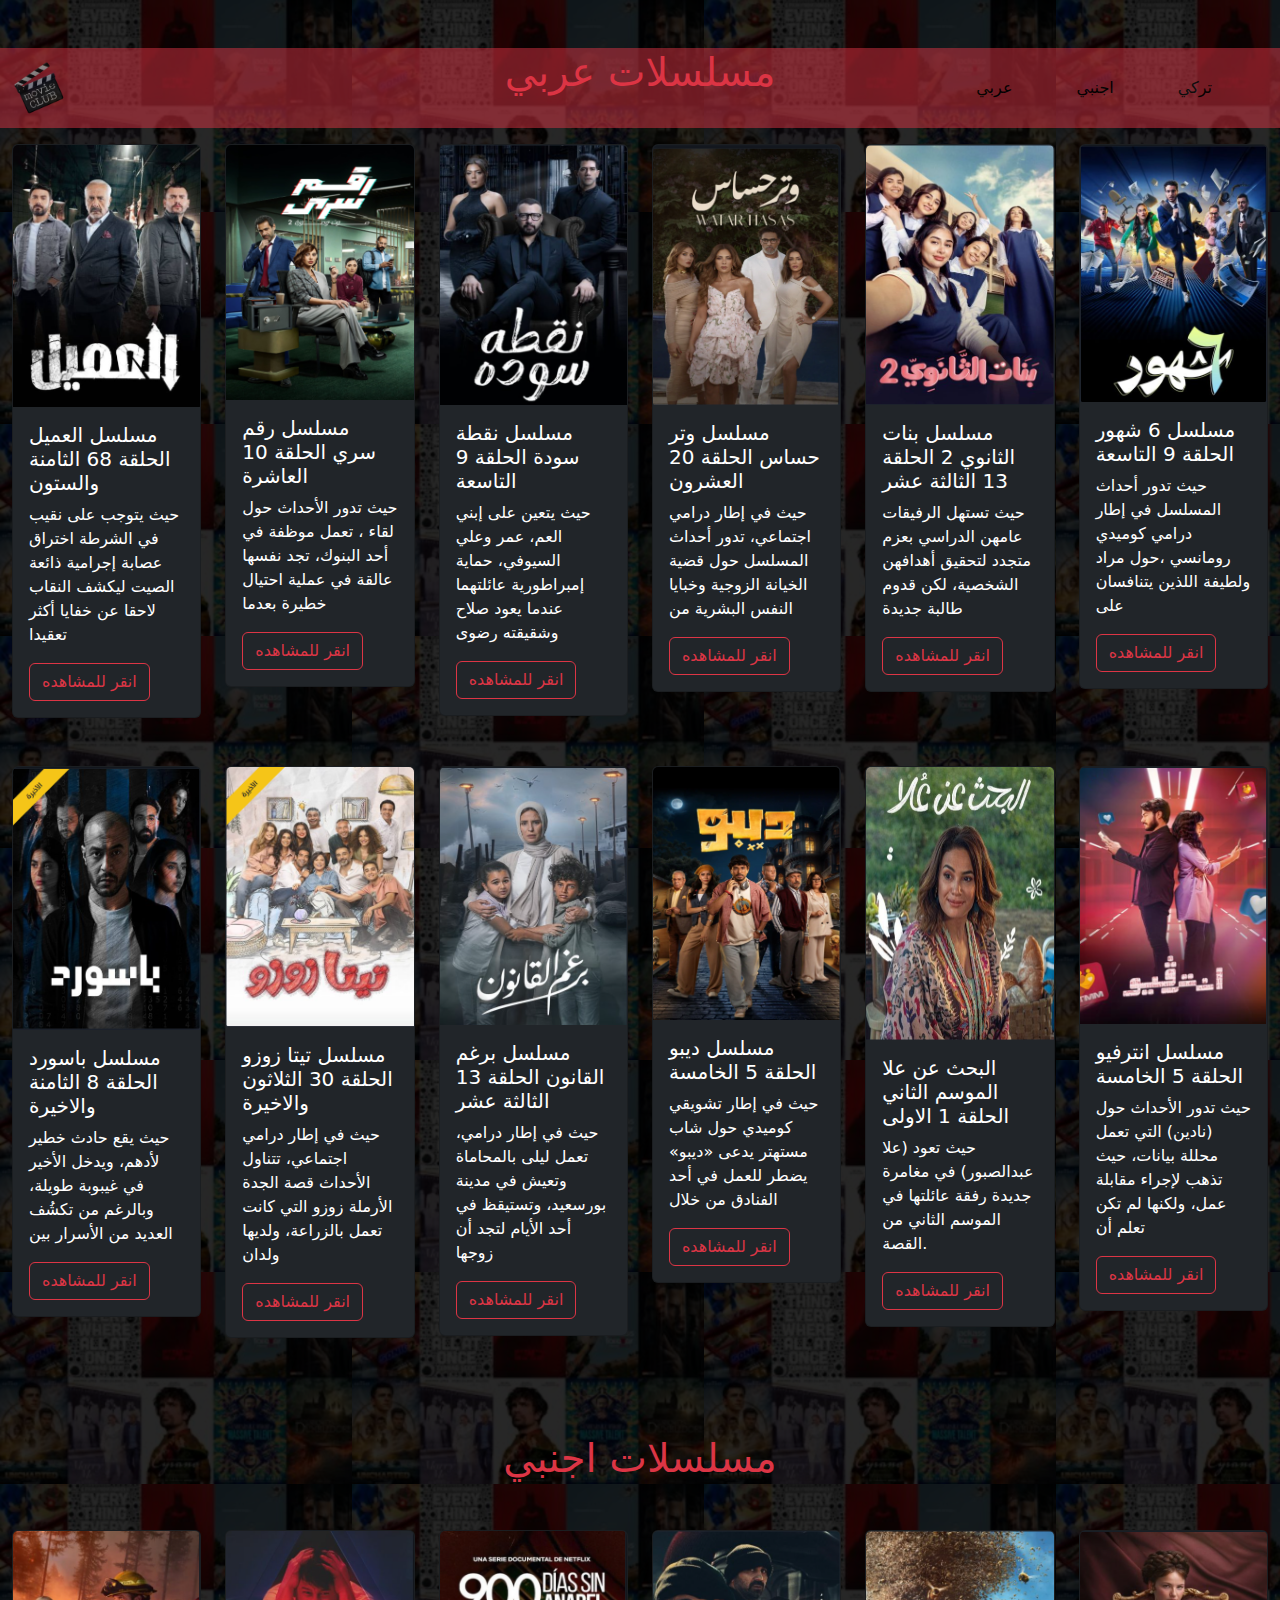
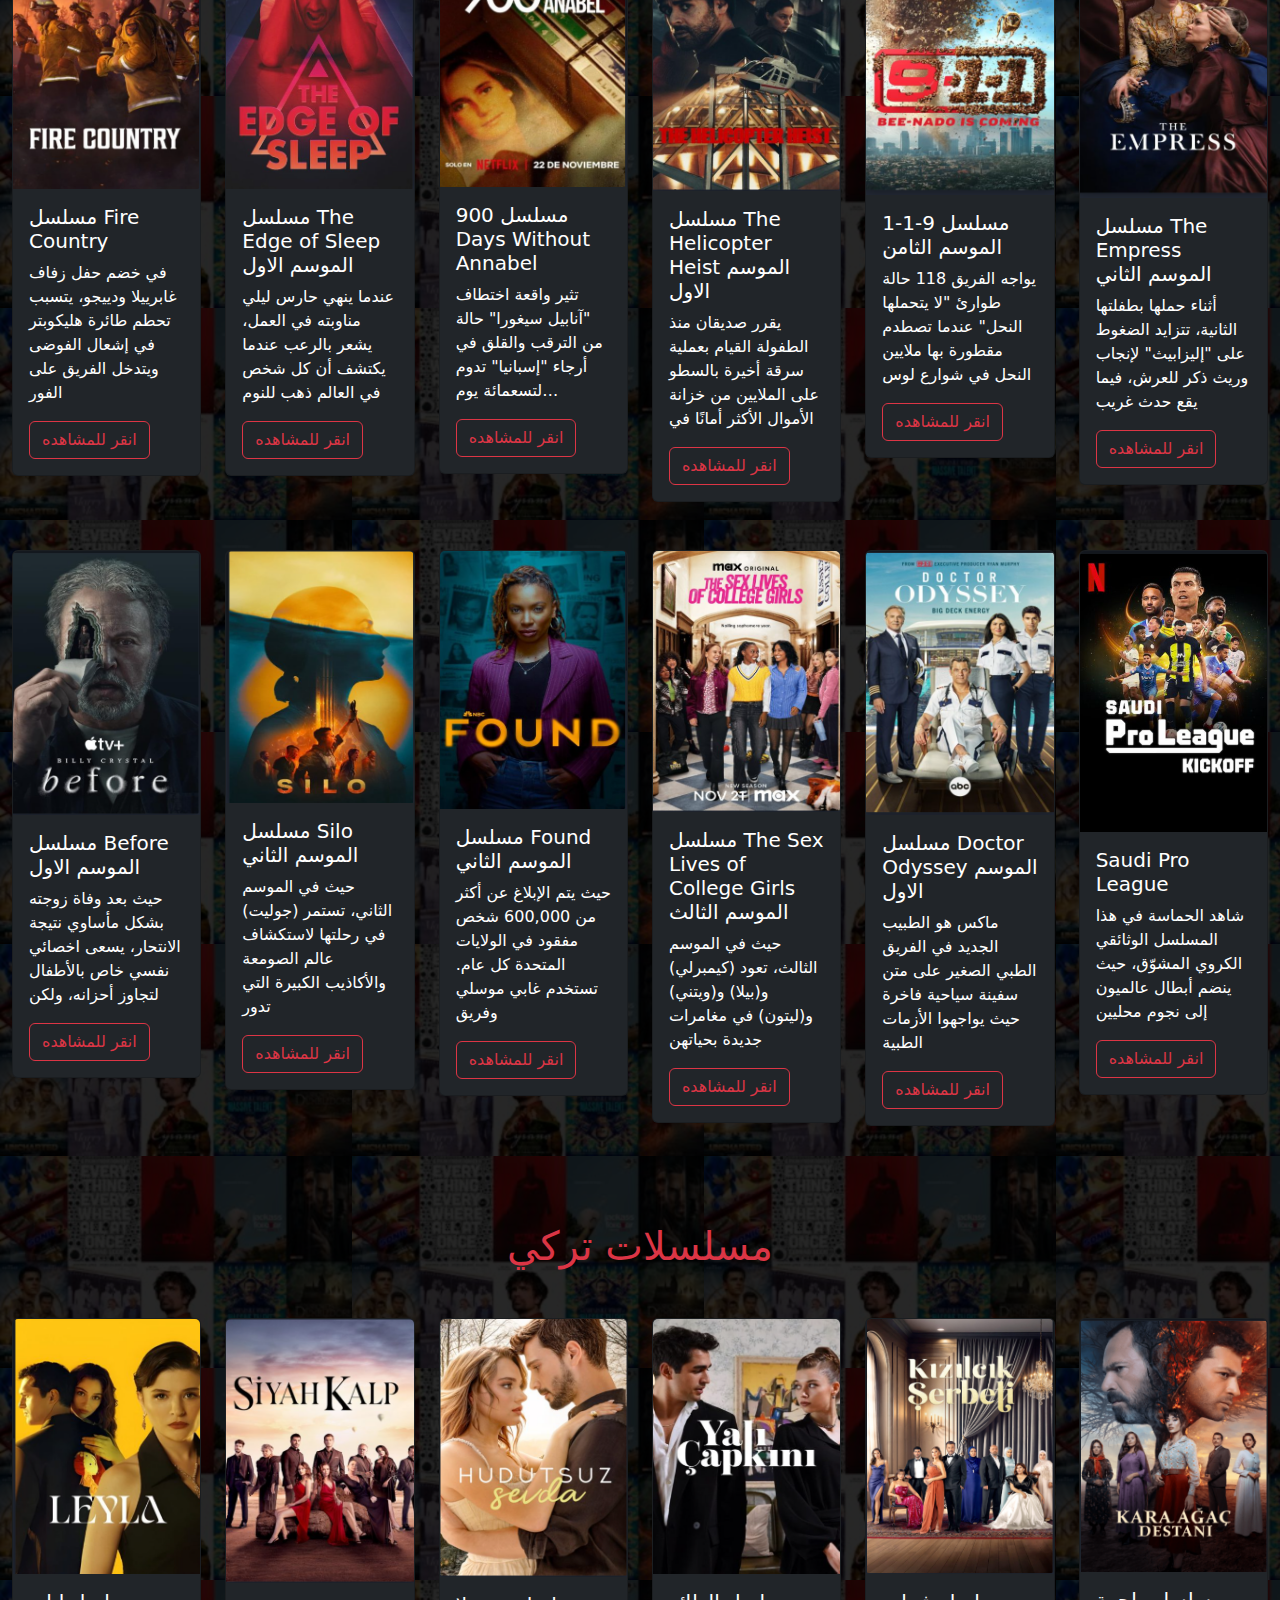
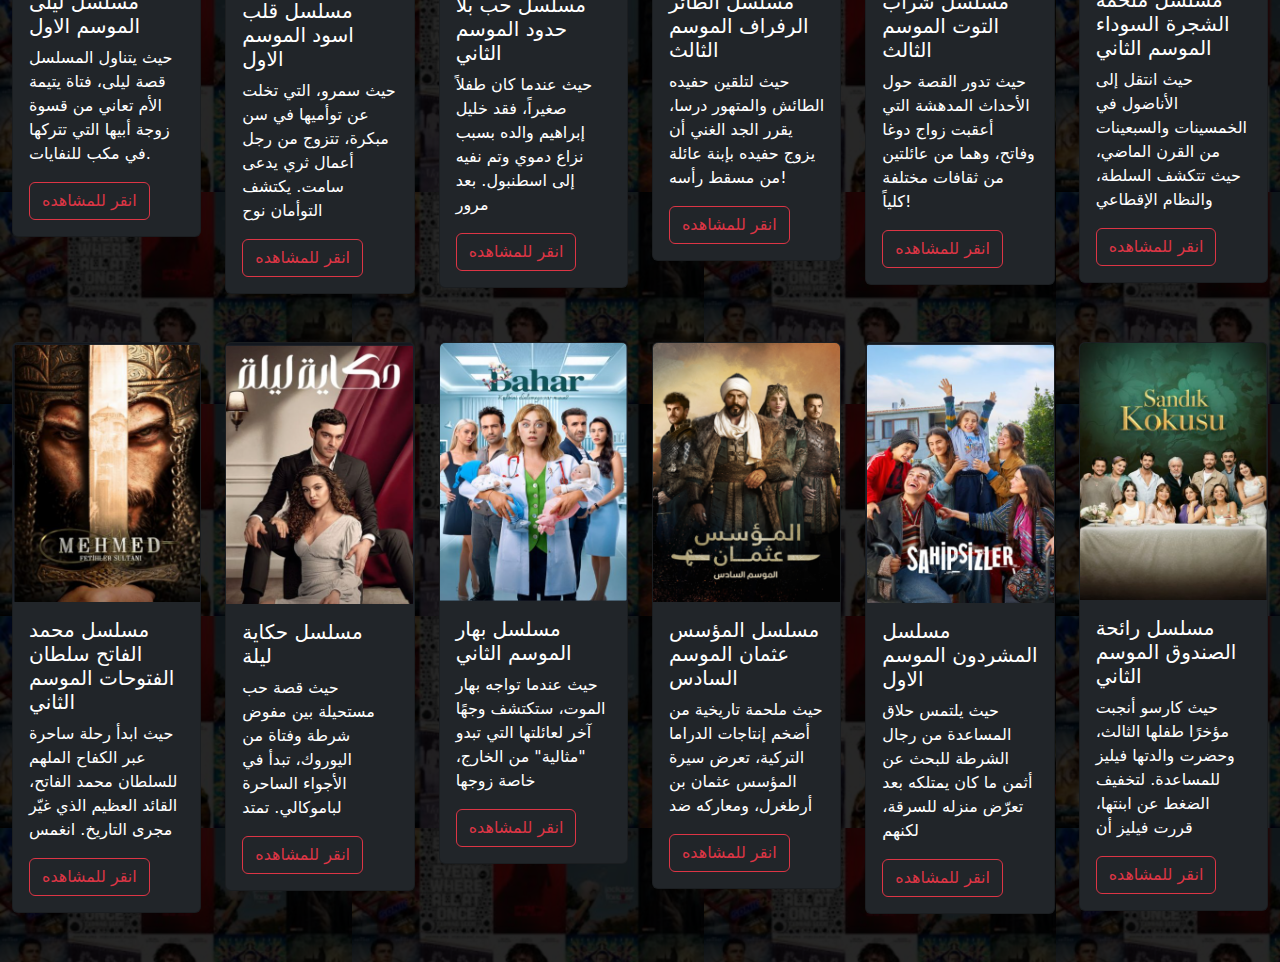
<file: series.html>
<!DOCTYPE html>
<html lang="en">
<head>
    <meta charset="UTF-8">
    <meta name="viewport" content="width=device-width, initial-scale=1.0">
    <link rel="stylesheet" href="./css/all.min.css">
    <link rel="stylesheet" href="./css/bootstrap.min.css">
    <title>series</title>
</head>
<body class="bg-dark " style="background-image: url(./cover\ for\ series.png);" >
     <!--navbar-->
     <nav class="navbar navbar-expand-lg bg-danger text-white  w-100 position-fixed z-1 opacity-50">
        <div class="container-fluid">
          <a class="navbar-brand" href="#"><img src="./move logo.png" width="55px" alt="movie"></a>
          <button class="navbar-toggler bg-white" type="button" data-bs-toggle="collapse" data-bs-target="#navbarSupportedContent" aria-controls="navbarSupportedContent" aria-expanded="false" aria-label="Toggle navigation">
            <span class="navbar-toggler-icon"></span>
          </button>
          <div class="collapse navbar-collapse" id="navbarSupportedContent">
            <ul class="navbar-nav ms-auto mb-2 mb-lg-0">
              
              <li class="nav-item">
                <a class="nav-link active text-black me-5" aria-current="page" href="#arabic">عربي</a>
              </li>
              <li class="nav-item">
                <a class="nav-link active text-black me-5" aria-current="page" href="#english">اجنبي</a>
              </li>
              <li class="nav-item">
                <a class="nav-link active text-black me-5" aria-current="page" href="#indian">تركي</a>
              </li>
             
            </ul>
           
          </div>
        </div>
      </nav>
    <!--section arabic-->
    <div >
        <h1 class="text-danger d-flex justify-content-center mt-5 mb-5" id="arabic">مسلسلات عربي</h1>
        <div class="container-fluid">
        <div class="row align-items-start">
          <div class="col-md-2">
            <div class="card bg-dark mb-5" >
                <img src="./arabic seriec/el 3amil.png" class="card-img-top" alt="...">
                <div class="card-body">
                  <h5 class="card-title text-white">مسلسل العميل الحلقة 68 الثامنة والستون</h5>
                  <p class="card-text text-white">حيث يتوجب على نقيب في الشرطة اختراق عصابة إجرامية ذائعة الصيت ليكشف النقاب لاحقا عن خفايا أكثر تعقيدا</p>
                  <a href="https://asd.quest/%d9%85%d8%b3%d9%84%d8%b3%d9%84-%d8%a7%d9%84%d8%b9%d9%85%d9%8a%d9%84-%d8%a7%d9%84%d8%ad%d9%84%d9%82%d8%a9-73-%d8%a7%d9%84%d8%ab%d8%a7%d9%84%d8%ab%d8%a9-%d9%88%d8%a7%d9%84%d8%b3%d8%a8%d8%b9%d9%88%d9%86/" class="btn btn-outline-danger">انقر للمشاهده</a>
                </div>
              </div>
          </div>
          <div class="col-md-2">
            <div class="card bg-dark mb-5" >
                <img src="./arabic seriec/rakam sery.png" class="card-img-top" alt="...">
                <div class="card-body">
                  <h5 class="card-title text-white">مسلسل رقم سري الحلقة 10 العاشرة</h5>
                  <p class="card-text text-white">حيث تدور الأحداث حول لقاء ، تعمل موظفة في أحد البنوك، تجد نفسها عالقة في عملية احتيال خطيرة بعدما</p>
                  <a href="https://asd.quest/%d9%85%d8%b3%d9%84%d8%b3%d9%84-%d8%b1%d9%82%d9%85-%d8%b3%d8%b1%d9%8a-%d8%a7%d9%84%d8%ad%d9%84%d9%82%d8%a9-15-%d8%a7%d9%84%d8%ae%d8%a7%d9%85%d8%b3%d8%a9-%d8%b9%d8%b4%d8%b1/" class="btn btn-outline-danger">انقر للمشاهده</a>
                </div>
              </div>
          </div>
          <div class="col-md-2">
            <div class="card bg-dark mb-5" >
                <img src="./arabic seriec/nokta soda.png" class="card-img-top" alt="...">
                <div class="card-body">
                  <h5 class="card-title text-white">مسلسل نقطة سودة الحلقة 9 التاسعة</h5>
                  <p class="card-text text-white">حيث يتعين على إبني العم، عمر وعلي السيوفي، حماية إمبراطورية عائلتهما عندما يعود صلاح وشقيقته رضوى</p>
                  <a href="https://asd.quest/%d9%85%d8%b3%d9%84%d8%b3%d9%84-%d9%86%d9%82%d8%b7%d8%a9-%d8%b3%d9%88%d8%af%d8%a9-%d8%a7%d9%84%d8%ad%d9%84%d9%82%d8%a9-14-%d8%a7%d9%84%d8%b1%d8%a7%d8%a8%d8%b9%d8%a9-%d8%b9%d8%b4%d8%b1/" class="btn btn-outline-danger">انقر للمشاهده</a>
                </div>
              </div>
        </div> 
        <div class="col-md-2">
            <div class="card bg-dark mb-5" >
                <img src="./arabic seriec/watar 7sas.png" class="card-img-top" alt="...">
                <div class="card-body">
                  <h5 class="card-title text-white">مسلسل وتر حساس الحلقة 20 العشرون</h5>
                  <p class="card-text text-white">حيث في إطار درامي اجتماعي، تدور أحداث المسلسل حول قضية الخيانة الزوجية وخبايا النفس البشرية من</p>
                  <a href="https://asd.quest/%d9%85%d8%b3%d9%84%d8%b3%d9%84-%d9%88%d8%aa%d8%b1-%d8%ad%d8%b3%d8%a7%d8%b3-%d8%a7%d9%84%d8%ad%d9%84%d9%82%d8%a9-25-%d8%a7%d9%84%d8%ae%d8%a7%d9%85%d8%b3%d8%a9-%d9%88%d8%a7%d9%84%d8%b9%d8%b4%d8%b1%d9%88/" class="btn btn-outline-danger">انقر للمشاهده</a>
                </div>
              </div>
          </div>
          <div class="col-md-2">
            <div class="card bg-dark mb-5" >
                <img src="./arabic seriec/bnat sanwy.png" class="card-img-top" alt="...">
                <div class="card-body">
                  <h5 class="card-title text-white">مسلسل بنات الثانوي 2 الحلقة 13 الثالثة عشر</h5>
                  <p class="card-text text-white">حيث تستهل الرفيقات عامهن الدراسي بعزم متجدد لتحقيق أهدافهن الشخصية، لكن قدوم طالبة جديدة</p>
                  <a href="https://asd.quest/%d9%85%d8%b3%d9%84%d8%b3%d9%84-%d8%a8%d9%86%d8%a7%d8%aa-%d8%a7%d9%84%d8%ab%d8%a7%d9%86%d9%88%d9%8a-2-%d8%a7%d9%84%d8%ad%d9%84%d9%82%d8%a9-17-%d8%a7%d9%84%d8%b3%d8%a7%d8%a8%d8%b9%d8%a9-%d8%b9%d8%b4/" class="btn btn-outline-danger">انقر للمشاهده</a>
                </div>
              </div>
          </div>
          <div class="col-md-2">
            <div class="card bg-dark mb-5" >
                <img src="./arabic seriec/6 shhoor.png" class="card-img-top" alt="...">
                <div class="card-body">
                  <h5 class="card-title text-white">مسلسل 6 شهور الحلقة 9 التاسعة</h5>
                  <p class="card-text text-white">حيث تدور أحداث المسلسل في إطار درامي كوميدي رومانسي ،حول مراد ولطيفة اللذين يتنافسان على</p>
                  <a href="https://asd.quest/%d9%85%d8%b3%d9%84%d8%b3%d9%84-6-%d8%b4%d9%87%d9%88%d8%b1-%d8%a7%d9%84%d8%ad%d9%84%d9%82%d8%a9-7-%d8%a7%d9%84%d8%b3%d8%a7%d8%a8%d8%b9%d8%a9/" class="btn btn-outline-danger">انقر للمشاهده</a>
                </div>
              </div>
          </div>
          <div class="col-md-2">
            <div class="card bg-dark mb-5" >
                <img src="./arabic seriec/password.png" class="card-img-top" alt="...">
                <div class="card-body">
                  <h5 class="card-title text-white">مسلسل باسورد الحلقة 8 الثامنة والاخيرة</h5>
                  <p class="card-text text-white">حيث يقع حادث خطير لأدهم، ويدخل الأخير في غيبوبة طويلة، وبالرغم من تكشُف العديد من الأسرار بين</p>
                  <a href="https://asd.quest/%d9%85%d8%b3%d9%84%d8%b3%d9%84-%d8%a8%d8%a7%d8%b3%d9%88%d8%b1%d8%af-%d8%a7%d9%84%d8%ad%d9%84%d9%82%d8%a9-8-%d8%a7%d9%84%d8%ab%d8%a7%d9%85%d9%86%d8%a9-%d9%88%d8%a7%d9%84%d8%a7%d8%ae%d9%8a%d8%b1%d8%a9/" class="btn btn-outline-danger">انقر للمشاهده</a>
                </div>
              </div>
          </div>
          <div class="col-md-2">
            <div class="card bg-dark mb-5" >
                <img src="./arabic seriec/tita zozo.png" class="card-img-top" alt="...">
                <div class="card-body">
                  <h5 class="card-title text-white">مسلسل تيتا زوزو الحلقة 30 الثلاثون والاخيرة</h5>
                  <p class="card-text text-white">حيث في إطار درامي اجتماعي، تتناول الأحداث قصة الجدة الأرملة زوزو التي كانت تعمل بالزراعة، ولديها ولدان</p>
                  <a href="https://asd.quest/%d9%85%d8%b3%d9%84%d8%b3%d9%84-%d8%aa%d9%8a%d8%aa%d8%a7-%d8%b2%d9%88%d8%b2%d9%88-%d8%a7%d9%84%d8%ad%d9%84%d9%82%d8%a9-13-%d8%a7%d9%84%d8%ab%d8%a7%d9%84%d8%ab%d8%a9-%d8%b9%d8%b4%d8%b1/" class="btn btn-outline-danger">انقر للمشاهده</a>
                </div>
              </div>
          </div>
          <div class="col-md-2">
            <div class="card bg-dark mb-5" >
                <img src="./arabic seriec/brahm elkanon.png" class="card-img-top" alt="...">
                <div class="card-body">
                  <h5 class="card-title text-white">مسلسل برغم القانون الحلقة 13 الثالثة عشر</h5>
                  <p class="card-text text-white">حيث في إطار درامي، تعمل ليلى بالمحاماة وتعيش في مدينة بورسعيد، وتستيقظ في أحد الأيام لتجد أن زوجها</p>
                  <a href="https://asd.quest/%d9%85%d8%b3%d9%84%d8%b3%d9%84-%d8%a8%d8%b1%d8%ba%d9%85-%d8%a7%d9%84%d9%82%d8%a7%d9%86%d9%88%d9%86-%d8%a7%d9%84%d8%ad%d9%84%d9%82%d8%a9-19-%d8%a7%d9%84%d8%aa%d8%a7%d8%b3%d8%b9%d8%a9-%d8%b9%d8%b4%d8%b1/" class="btn btn-outline-danger">انقر للمشاهده</a>
                </div>
              </div>
          </div>
          <div class="col-md-2">
            <div class="card bg-dark mb-5" >
                <img src="./arabic seriec/diboo.png" class="card-img-top" alt="...">
                <div class="card-body">
                  <h5 class="card-title text-white">مسلسل ديبو الحلقة 5 الخامسة</h5>
                  <p class="card-text text-white">حيث في إطار تشويقي كوميدي حول شاب مستهتر يدعى «ديبو» يضطر للعمل في أحد الفنادق من خلال</p>
                  <a href="https://asd.quest/%d9%85%d8%b3%d9%84%d8%b3%d9%84-%d8%af%d9%8a%d8%a8%d9%88-%d8%a7%d9%84%d8%ad%d9%84%d9%82%d8%a9-7-%d8%a7%d9%84%d8%b3%d8%a7%d8%a8%d8%b9%d8%a9/" class="btn btn-outline-danger">انقر للمشاهده</a>
                </div>
              </div>
          </div>
          <div class="col-md-2">
            <div class="card bg-dark mb-5" >
                <img src="./arabic seriec/al ba7s 3n3ola.png" class="card-img-top" alt="...">
                <div class="card-body">
                  <h5 class="card-title text-white"> البحث عن علا الموسم الثاني الحلقة 1 الاولى</h5>
                  <p class="card-text text-white">حيث تعود (علا عبدالصبور) في مغامرة جديدة رفقة عائلتها في الموسم الثاني من القصة.</p>
                  <a href="https://asd.quest/%d8%a7%d9%84%d8%a8%d8%ad%d8%ab-%d8%b9%d9%86-%d8%b9%d9%84%d8%a7-%d8%a7%d9%84%d9%85%d9%88%d8%b3%d9%85-%d8%a7%d9%84%d8%ab%d8%a7%d9%86%d9%8a-%d8%a7%d9%84%d8%ad%d9%84%d9%82%d8%a9-6-%d8%a7%d9%84%d8%b3%d8%a7/" class="btn btn-outline-danger">انقر للمشاهده</a>
                </div>
              </div>
          </div>
          <div class="col-md-2">
            <div class="card bg-dark mb-5" >
                <img src="./arabic seriec/enterview.png" class="card-img-top" alt="...">
                <div class="card-body">
                  <h5 class="card-title text-white"> مسلسل انترفيو الحلقة 5 الخامسة</h5>
                  <p class="card-text text-white">حيث تدور الأحداث حول (نادين) التي تعمل محللة بيانات، حيث تذهب ﻹجراء مقابلة عمل، ولكنها لم تكن تعلم أن</p>
                  <a href="https://asd.quest/%d9%85%d8%b3%d9%84%d8%b3%d9%84-%d8%a7%d9%86%d8%aa%d8%b1%d9%81%d9%8a%d9%88-%d8%a7%d9%84%d8%ad%d9%84%d9%82%d8%a9-6-%d8%a7%d9%84%d8%b3%d8%a7%d8%af%d8%b3%d8%a9/" class="btn btn-outline-danger">انقر للمشاهده</a>
                </div>
              </div>
          </div>
          
        </div>
    </div> 
     <!--section english-->
     <div >
       
        <h1 class="text-danger d-flex justify-content-center mt-5 mb-5" id="english">مسلسلات اجنبي</h1>
        <div class="container-fluid">
        <div class="row align-items-start">
          <div class="col-md-2">
            <div class="card bg-dark mb-5" >
                <img src="./english series/fire country.png" class="card-img-top" alt="...">
                <div class="card-body">
                  <h5 class="card-title text-white"> مسلسل Fire Country </h5>
                  <p class="card-text text-white">في خضم حفل زفاف غابرييلا ودييجو، يتسبب تحطم طائرة هليكوبتر في إشعال الفوضى ويتدخل الفريق على الفور</p>
                  <a href="https://asd.quest/%d9%85%d8%b3%d9%84%d8%b3%d9%84-fire-country-%d8%a7%d9%84%d9%85%d9%88%d8%b3%d9%85-%d8%a7%d9%84%d8%ab%d8%a7%d9%84%d8%ab-%d8%a7%d9%84%d8%ad%d9%84%d9%82%d8%a9-1-%d8%a7%d9%84%d8%a7%d9%88%d9%84%d9%8a-%d9%85/" class="btn btn-outline-danger">انقر للمشاهده</a>
                </div>
              </div>
          </div>
          <div class="col-md-2">
            <div class="card bg-dark mb-5" >
                <img src="./english series/the edge.png" class="card-img-top" alt="...">
                <div class="card-body">
                  <h5 class="card-title text-white">مسلسل The Edge of Sleep الموسم الاول   </h5>
                  <p class="card-text text-white">عندما ينهي حارس ليلي مناوبته في العمل، يشعر بالرعب عندما يكتشف أن كل شخص في العالم ذهب للنوم</p>
                  <a href="https://asd.quest/%d9%85%d8%b3%d9%84%d8%b3%d9%84-the-edge-of-sleep-%d8%a7%d9%84%d9%85%d9%88%d8%b3%d9%85-%d8%a7%d9%84%d8%a7%d9%88%d9%84-%d8%a7%d9%84%d8%ad%d9%84%d9%82%d8%a9-6-%d8%a7%d9%84%d8%b3%d8%a7%d8%af%d8%b3%d8%a9/" class="btn btn-outline-danger">انقر للمشاهده</a>
                </div>
              </div>
          </div>
          <div class="col-md-2">
            <div class="card bg-dark mb-5" >
                <img src="./english series/900days.png" class="card-img-top" alt="...">
                <div class="card-body">
                  <h5 class="card-title text-white">مسلسل 900 Days Without Annabel </h5>
                  <p class="card-text text-white">تثير واقعة اختطاف "آنابيل سيغورا" حالة من الترقب والقلق في أرجاء "إسبانيا" تدوم لتسعمائة يوم…</p>
                  <a href="https://asd.quest/%d9%85%d8%b3%d9%84%d8%b3%d9%84-900-days-without-annabel-%d8%a7%d9%84%d9%85%d9%88%d8%b3%d9%85-%d8%a7%d9%84%d8%a7%d9%88%d9%84-%d8%a7%d9%84%d8%ad%d9%84%d9%82%d8%a9-1-%d8%a7%d9%84%d8%a7%d9%88%d9%84%d9%8a/" class="btn btn-outline-danger">انقر للمشاهده</a>
                </div>
              </div>
         </div> 
         <div class="col-md-2">
            <div class="card bg-dark mb-5" >
                <img src="./english series/the helicopter.png" class="card-img-top" alt="...">
                <div class="card-body">
                  <h5 class="card-title text-white">مسلسل The Helicopter Heist الموسم الاول</h5>
                  <p class="card-text text-white">يقرر صديقان منذ الطفولة القيام بعملية سرقة أخيرة بالسطو على الملايين من خزانة الأموال الأكثر أمانًا في</p>
                  <a href="https://asd.quest/%d9%85%d8%b3%d9%84%d8%b3%d9%84-the-helicopter-heist-%d8%a7%d9%84%d9%85%d9%88%d8%b3%d9%85-%d8%a7%d9%84%d8%a7%d9%88%d9%84-%d8%a7%d9%84%d8%ad%d9%84%d9%82%d8%a9-8-%d8%a7%d9%84%d8%ab%d8%a7%d9%85%d9%86/" class="btn btn-outline-danger">انقر للمشاهده</a>
                </div>
              </div>
          </div>
          <div class="col-md-2">
            <div class="card bg-dark mb-5" >
                <img src="./english series/1-1-9.png" class="card-img-top" alt="...">
                <div class="card-body">
                  <h5 class="card-title text-white">مسلسل 9-1-1 الموسم الثامن </h5>
                  <p class="card-text text-white">يواجه الفريق 118 حالة طوارئ "لا يتحملها النحل" عندما تصطدم مقطورة بها ملايين النحل في شوارع لوس</p>
                  <a href="https://asd.quest/%d9%85%d8%b3%d9%84%d8%b3%d9%84-9-1-1-%d8%a7%d9%84%d9%85%d9%88%d8%b3%d9%85-%d8%a7%d9%84%d8%ab%d8%a7%d9%85%d9%86-%d8%a7%d9%84%d8%ad%d9%84%d9%82%d8%a9-8-%d8%a7%d9%84%d8%ab%d8%a7%d9%85%d9%86%d8%a9-%d9%85/" class="btn btn-outline-danger">انقر للمشاهده</a>
                </div>
              </div>
          </div>
          <div class="col-md-2">
            <div class="card bg-dark mb-5" >
                <img src="./english series/the empress.png" class="card-img-top" alt="...">
                <div class="card-body">
                  <h5 class="card-title text-white">مسلسل The Empress الموسم الثاني  </h5>
                  <p class="card-text text-white">أثناء حملها بطفلتها الثانية، تتزايد الضغوط على "إليزابيث" لإنجاب وريث ذكر للعرش، فيما يقع حدث غريب</p>
                  <a href="https://asd.quest/%d9%85%d8%b3%d9%84%d8%b3%d9%84-the-empress-%d8%a7%d9%84%d9%85%d9%88%d8%b3%d9%85-%d8%a7%d9%84%d8%ab%d8%a7%d9%86%d9%8a-%d8%a7%d9%84%d8%ad%d9%84%d9%82%d8%a9-1-%d8%a7%d9%84%d8%a7%d9%88%d9%84%d9%8a-%d9%85/" class="btn btn-outline-danger">انقر للمشاهده</a>
                </div>
              </div>
          </div>
          <div class="col-md-2">
            <div class="card bg-dark mb-5" >
                <img src="./english series/before.png" class="card-img-top" alt="...">
                <div class="card-body">
                  <h5 class="card-title text-white">مسلسل Before الموسم الاول</h5>
                  <p class="card-text text-white">حيث بعد وفاة زوجته بشكل مأساوي نتيجة الانتحار، يسعى اخصائي نفسي خاص بالأطفال لتجاوز أحزانه، ولكن</p>
                  <a href="https://asd.quest/%d9%85%d8%b3%d9%84%d8%b3%d9%84-before-%d8%a7%d9%84%d9%85%d9%88%d8%b3%d9%85-%d8%a7%d9%84%d8%a7%d9%88%d9%84-%d8%a7%d9%84%d8%ad%d9%84%d9%82%d8%a9-6-%d8%a7%d9%84%d8%b3%d8%a7%d8%af%d8%b3%d8%a9-%d9%85%d8%aa/" class="btn btn-outline-danger">انقر للمشاهده</a>
                </div>
              </div>
          </div>
          <div class="col-md-2">
            <div class="card bg-dark mb-5" >
                <img src="./english series/silo.png" class="card-img-top" alt="...">
                <div class="card-body">
                  <h5 class="card-title text-white">  مسلسل Silo الموسم الثاني</h5>
                  <p class="card-text text-white">حيث في الموسم الثاني، تستمر (جوليت) في رحلتها لاستكشاف عالم الصومعة والأكاذيب الكبيرة التي تدور</p>
                  <a href="https://asd.quest/%d9%85%d8%b3%d9%84%d8%b3%d9%84-silo-%d8%a7%d9%84%d9%85%d9%88%d8%b3%d9%85-%d8%a7%d9%84%d8%ab%d8%a7%d9%86%d9%8a-%d8%a7%d9%84%d8%ad%d9%84%d9%82%d8%a9-2-%d8%a7%d9%84%d8%ab%d8%a7%d9%86%d9%8a%d8%a9-%d9%85/" class="btn btn-outline-danger">انقر للمشاهده</a>
                </div>
              </div>
          </div>
          <div class="col-md-2">
            <div class="card bg-dark mb-5" >
                <img src="./english series/found.png" class="card-img-top" alt="...">
                <div class="card-body">
                  <h5 class="card-title text-white"> مسلسل Found الموسم الثاني </h5>
                  <p class="card-text text-white">حيث يتم الإبلاغ عن أكثر من 600,000 شخص مفقود في الولايات المتحدة كل عام. تستخدم غابي موسلي وفريق</p>
                  <a href="https://asd.quest/%d9%85%d8%b3%d9%84%d8%b3%d9%84-found-%d8%a7%d9%84%d9%85%d9%88%d8%b3%d9%85-%d8%a7%d9%84%d8%ab%d8%a7%d9%86%d9%8a-%d8%a7%d9%84%d8%ad%d9%84%d9%82%d8%a9-8-%d8%a7%d9%84%d8%ab%d8%a7%d9%85%d9%86%d8%a9-%d9%85/" class="btn btn-outline-danger">انقر للمشاهده</a>
                </div>
              </div>
          </div>
          <div class="col-md-2">
            <div class="card bg-dark mb-5" >
                <img src="./english series/the sex lives.png" class="card-img-top" alt="...">
                <div class="card-body">
                  <h5 class="card-title text-white"> مسلسل The Sex Lives of College Girls الموسم الثالث </h5>
                  <p class="card-text text-white">حيث في الموسم الثالث، تعود (كيمبرلي) و(بيلا) و(ويتني) و(ليتون) في مغامرات جديدة بحياتهن</p>
                  <a href="https://asd.quest/%d9%85%d8%b3%d9%84%d8%b3%d9%84-the-sex-lives-of-college-girls-%d8%a7%d9%84%d9%85%d9%88%d8%b3%d9%85-%d8%a7%d9%84%d8%ab%d8%a7%d9%84%d8%ab-%d8%a7%d9%84%d8%ad%d9%84%d9%82%d8%a9-1-%d8%a7%d9%84%d8%a7%d9%88/" class="btn btn-outline-danger">انقر للمشاهده</a>
                </div>
              </div>
          </div>
          <div class="col-md-2">
            <div class="card bg-dark mb-5" >
                <img src="./english series/doctor.png" class="card-img-top" alt="...">
                <div class="card-body">
                  <h5 class="card-title text-white"> مسلسل Doctor Odyssey الموسم الاول</h5>
                  <p class="card-text text-white">ماكس هو الطبيب الجديد في الفريق الطبي الصغير على متن سفينة سياحية فاخرة حيث يواجهوا الأزمات الطبية</p>
                  <a href="https://asd.quest/%d9%85%d8%b3%d9%84%d8%b3%d9%84-doctor-odyssey-%d8%a7%d9%84%d9%85%d9%88%d8%b3%d9%85-%d8%a7%d9%84%d8%a7%d9%88%d9%84-%d8%a7%d9%84%d8%ad%d9%84%d9%82%d8%a9-8-%d8%a7%d9%84%d8%ab%d8%a7%d9%85%d9%86%d8%a9/" class="btn btn-outline-danger">انقر للمشاهده</a>
                </div>
              </div>
          </div>
          <div class="col-md-2">
            <div class="card bg-dark mb-5" >
                <img src="./english series/saudi.png" class="card-img-top" alt="...">
                <div class="card-body">
                  <h5 class="card-title text-white">Saudi Pro League</h5>
                  <p class="card-text text-white">شاهد الحماسة في هذا المسلسل الوثائقي الكروي المشوّق، حيث ينضم أبطال عالميون إلى نجوم محليين</p>
                  <a href="https://asd.quest/%D9%85%D8%B3%D9%84%D8%B3%D9%84-saudi-pro-league-kickoff-%D8%A7%D9%84%D9%85%D9%88%D8%B3%D9%85-%D8%A7%D9%84%D8%A7%D9%88%D9%84-%D8%A7%D9%84%D8%AD%D9%84%D9%82%D8%A9-6-%D8%A7%D9%84%D8%B3%D8%A7%D8%AF%D8%B3/" class="btn btn-outline-danger">انقر للمشاهده</a>
                </div>
              </div>
          </div>
          
        </div>
    </div> 
     <!--section turky-->
     <div >
       
        <h1 class="text-danger d-flex justify-content-center mt-5 mb-5" id="indian">مسلسلات تركي</h1>
        <div class="container-fluid" >
        <div class="row align-items-start">
          <div class="col-md-2">
            <div class="card bg-dark mb-5" >
                <img src="./turky series/leyla.png" class="card-img-top" alt="...">
                <div class="card-body">
                  <h5 class="card-title text-white">مسلسل ليلى الموسم الاول </h5>
                  <p class="card-text text-white">حيث يتناول المسلسل قصة ليلى، فتاة يتيمة الأم تعاني من قسوة زوجة أبيها التي تتركها في مكب للنفايات.</p>
                  <a href="https://asd.quest/%d9%85%d8%b3%d9%84%d8%b3%d9%84-%d9%84%d9%8a%d9%84%d9%89-%d8%a7%d9%84%d9%85%d9%88%d8%b3%d9%85-%d8%a7%d9%84%d8%a7%d9%88%d9%84-%d8%a7%d9%84%d8%ad%d9%84%d9%82%d8%a9-11-%d8%a7%d9%84%d8%ad%d8%a7%d8%af%d9%8a/" class="btn btn-outline-danger">انقر للمشاهده</a>
                </div>
              </div>
          </div>
          <div class="col-md-2">
            <div class="card bg-dark mb-5" >
                <img src="./turky series/siyah.png" class="card-img-top" alt="...">
                <div class="card-body">
                  <h5 class="card-title text-white"> مسلسل قلب اسود الموسم الاول</h5>
                  <p class="card-text text-white">حيث سمرو، التي تخلت عن توأميها في سن مبكرة، تتزوج من رجل أعمال ثري يدعى سامت. يكتشف التوأمان نوح</p>
                  <a href="https://asd.quest/%d9%85%d8%b3%d9%84%d8%b3%d9%84-%d9%82%d9%84%d8%a8-%d8%a7%d8%b3%d9%88%d8%af-%d8%a7%d9%84%d9%85%d9%88%d8%b3%d9%85-%d8%a7%d9%84%d8%a7%d9%88%d9%84-%d8%a7%d9%84%d8%ad%d9%84%d9%82%d8%a9-11-%d8%a7%d9%84/" class="btn btn-outline-danger">انقر للمشاهده</a>
                </div>
              </div>
          </div>
          <div class="col-md-2">
            <div class="card bg-dark mb-5" >
                <img src="./turky series/hudu.png" class="card-img-top" alt="...">
                <div class="card-body">
                  <h5 class="card-title text-white"> مسلسل حب بلا حدود الموسم الثاني </h5>
                  <p class="card-text text-white">حيث عندما كان طفلاً صغيراً، فقد خليل إبراهيم والده بسبب نزاع دموي وتم نفيه إلى اسطنبول. بعد مرور</p>
                  <a href="https://asd.quest/%d9%85%d8%b3%d9%84%d8%b3%d9%84-%d8%ad%d8%a8-%d8%a8%d9%84%d8%a7-%d8%ad%d8%af%d9%88%d8%af-%d8%a7%d9%84%d9%85%d9%88%d8%b3%d9%85-%d8%a7%d9%84%d8%ab%d8%a7%d9%86%d9%8a-%d8%a7%d9%84%d8%ad%d9%84%d9%82%d8%a9-9/" class="btn btn-outline-danger">انقر للمشاهده</a>
                </div>
              </div>
        </div> 
        <div class="col-md-2">
            <div class="card bg-dark mb-5" >
                <img src="./turky series/yali.png" class="card-img-top" alt="...">
                <div class="card-body">
                  <h5 class="card-title text-white"> مسلسل الطائر الرفراف الموسم الثالث</h5>
                  <p class="card-text text-white">حيث لتلقين حفيده الطائش والمتهور درسا، يقرر الجد الغني أن يزوج حفيده بإبنة عائلة من مسقط رأسه!</p>
                  <a href="https://asd.quest/%d9%85%d8%b3%d9%84%d8%b3%d9%84-%d8%a7%d9%84%d8%b7%d8%a7%d8%a6%d8%b1-%d8%a7%d9%84%d8%b1%d9%81%d8%b1%d8%a7%d9%81-%d8%a7%d9%84%d9%85%d9%88%d8%b3%d9%85-%d8%a7%d9%84%d8%ab%d8%a7%d9%84%d8%ab-%d8%a7%d9%84-11/" class="btn btn-outline-danger">انقر للمشاهده</a>
                </div>
              </div>
          </div>
          <div class="col-md-2">
            <div class="card bg-dark mb-5" >
                <img src="./turky series/kizi.png" class="card-img-top" alt="...">
                <div class="card-body">
                  <h5 class="card-title text-white">مسلسل شراب التوت الموسم الثالث </h5>
                  <p class="card-text text-white">حيث تدور القصة حول الأحداث المدهشة التي أعقبت زواج دوغا وفاتح، وهما من عائلتين من ثقافات مختلفة كلياً!</p>
                  <a href="https://asd.quest/%d9%85%d8%b3%d9%84%d8%b3%d9%84-%d8%b4%d8%b1%d8%a7%d8%a8-%d8%a7%d9%84%d8%aa%d9%88%d8%aa-%d8%a7%d9%84%d9%85%d9%88%d8%b3%d9%85-%d8%a7%d9%84%d8%ab%d8%a7%d9%84%d8%ab-%d8%a7%d9%84%d8%ad%d9%84%d9%82%d8%a9-11/" class="btn btn-outline-danger">انقر للمشاهده</a>
                </div>
              </div>
          </div>
          <div class="col-md-2">
            <div class="card bg-dark mb-5" >
                <img src="./turky series/kara.png" class="card-img-top" alt="...">
                <div class="card-body">
                  <h5 class="card-title text-white"> مسلسل ملحمة الشجرة السوداء الموسم الثاني</h5>
                  <p class="card-text text-white">حيث انتقل إلى الأناضول في الخمسينات والسبعينات من القرن الماضي، حيث تتكشف السلطة، والنظام الإقطاعي</p>
                  <a href="https://asd.quest/%d9%85%d8%b3%d9%84%d8%b3%d9%84-%d9%85%d9%84%d8%ad%d9%85%d8%a9-%d8%a7%d9%84%d8%b4%d8%ac%d8%b1%d8%a9-%d8%a7%d9%84%d8%b3%d9%88%d8%af%d8%a7%d8%a1-%d8%a7%d9%84%d9%85%d9%88%d8%b3%d9%85-%d8%a7%d9%84%d8%ab-11/" class="btn btn-outline-danger">انقر للمشاهده</a>
                </div>
              </div>
          </div>
          <div class="col-md-2">
            <div class="card bg-dark mb-5" >
                <img src="./turky series/mehmed.png" class="card-img-top" alt="...">
                <div class="card-body">
                  <h5 class="card-title text-white">  مسلسل محمد الفاتح سلطان الفتوحات الموسم الثاني</h5>
                  <p class="card-text text-white">حيث ابدأ رحلة ساحرة عبر الكفاح الملهم للسلطان محمد الفاتح، القائد العظيم الذي غيّر مجرى التاريخ. انغمس</p>
                  <a href="https://asd.quest/%d9%85%d8%b3%d9%84%d8%b3%d9%84-%d9%85%d8%ad%d9%85%d8%af-%d8%a7%d9%84%d9%81%d8%a7%d8%aa%d8%ad-%d8%b3%d9%84%d8%b7%d8%a7%d9%86-%d8%a7%d9%84%d9%81%d8%aa%d9%88%d8%ad%d8%a7%d8%aa-%d8%a7%d9%84%d9%85%d9%88-9/" class="btn btn-outline-danger">انقر للمشاهده</a>
                </div>
              </div>
          </div>
          <div class="col-md-2">
            <div class="card bg-dark mb-5" >
                <img src="./turky series/7kaya.png" class="card-img-top" alt="...">
                <div class="card-body">
                  <h5 class="card-title text-white">مسلسل حكاية ليلة</h5>
                  <p class="card-text text-white">حيث قصة حب مستحيلة بين مفوض شرطة وفتاة من اليوروك، تبدأ في الأجواء الساحرة لباموكالي. تمتد</p>
                  <a href="https://asd.quest/%d9%85%d8%b3%d9%84%d8%b3%d9%84-%d8%ad%d9%83%d8%a7%d9%8a%d8%a9-%d9%84%d9%8a%d9%84%d8%a9-%d8%a7%d9%84%d8%ad%d9%84%d9%82%d8%a9-12-%d8%a7%d9%84%d8%ab%d8%a7%d9%86%d9%8a%d8%a9-%d8%b9%d8%b4%d8%b1-%d9%85/" class="btn btn-outline-danger">انقر للمشاهده</a>
                </div>
              </div>
          </div>
          <div class="col-md-2">
            <div class="card bg-dark mb-5" >
                <img src="./turky series/bahar.png" class="card-img-top" alt="...">
                <div class="card-body">
                  <h5 class="card-title text-white"> مسلسل بهار الموسم الثاني</h5>
                  <p class="card-text text-white">حيث عندما تواجه بهار الموت، ستكتشف وجهًا آخر لعائلتها التي تبدو "مثالية" من الخارج، خاصة زوجها</p>
                  <a href="https://asd.quest/%d9%85%d8%b3%d9%84%d8%b3%d9%84-%d8%a8%d9%87%d8%a7%d8%b1-%d8%a7%d9%84%d9%85%d9%88%d8%b3%d9%85-%d8%a7%d9%84%d8%ab%d8%a7%d9%86%d9%8a-%d8%a7%d9%84%d8%ad%d9%84%d9%82%d8%a9-9-%d8%a7%d9%84%d8%aa%d8%a7%d8%b3/" class="btn btn-outline-danger">انقر للمشاهده</a>
                </div>
              </div>
          </div>
          <div class="col-md-2">
            <div class="card bg-dark mb-5" >
                <img src="./turky series/osman.png" class="card-img-top" alt="...">
                <div class="card-body">
                  <h5 class="card-title text-white">مسلسل المؤسس عثمان الموسم السادس</h5>
                  <p class="card-text text-white">حيث ملحمة تاريخية من أضخم إنتاجات الدراما التركية، تعرض سيرة المؤسس عثمان بن أرطغرل، ومعاركه ضد</p>
                  <a href="https://asd.quest/%d9%85%d8%b3%d9%84%d8%b3%d9%84-%d8%a7%d9%84%d9%85%d8%a4%d8%b3%d8%b3-%d8%b9%d8%ab%d9%85%d8%a7%d9%86-%d8%a7%d9%84%d9%85%d9%88%d8%b3%d9%85-%d8%a7%d9%84%d8%b3%d8%a7%d8%af%d8%b3-%d8%a7%d9%84%d8%ad%d9%84-7/" class="btn btn-outline-danger">انقر للمشاهده</a>
                </div>
              </div>
          </div>
          <div class="col-md-2">
            <div class="card bg-dark mb-5" >
                <img src="./turky series/sahip.png" class="card-img-top" alt="...">
                <div class="card-body">
                  <h5 class="card-title text-white">مسلسل المشردون الموسم الاول</h5>
                  <p class="card-text text-white">حيث يلتمس حلاق المساعدة من رجال الشرطة للبحث عن أثمن ما كان يمتلكه بعد تعرّض منزله للسرقة، لكنهم</p>
                  <a href="https://asd.quest/%d9%85%d8%b3%d9%84%d8%b3%d9%84-%d8%a7%d9%84%d9%85%d8%b4%d8%b1%d8%af%d9%88%d9%86-%d8%a7%d9%84%d9%85%d9%88%d8%b3%d9%85-%d8%a7%d9%84%d8%a7%d9%88%d9%84-%d8%a7%d9%84%d8%ad%d9%84%d9%82%d8%a9-2-%d8%a7%d9%84/" class="btn btn-outline-danger">انقر للمشاهده</a>
                </div>
              </div>
          </div>
          <div class="col-md-2">
            <div class="card bg-dark mb-5" >
                <img src="./turky series/sandik.png" class="card-img-top" alt="...">
                <div class="card-body">
                  <h5 class="card-title text-white">مسلسل رائحة الصندوق الموسم الثاني</h5>
                  <p class="card-text text-white">حيث كارسو أنجبت مؤخرًا طفلها الثالث، وحضرت والدتها فيليز للمساعدة. لتخفيف الضغط عن ابنتها، قررت فيليز أن</p>
                  <a href="https://asd.quest/%d9%85%d8%b3%d9%84%d8%b3%d9%84-%d8%b1%d8%a7%d8%a6%d8%ad%d8%a9-%d8%a7%d9%84%d8%b5%d9%86%d8%af%d9%88%d9%82-%d8%a7%d9%84%d9%85%d9%88%d8%b3%d9%85-%d8%a7%d9%84%d8%ab%d8%a7%d9%86%d9%8a-%d8%a7%d9%84%d8%ad-9/" class="btn btn-outline-danger">انقر للمشاهده</a>
                </div>
              </div>
          </div>
          
        </div>
    </div> 



      <script src="./js/all.min.js"></script>
      <script src="./js/bootstrap.bundle.min.js"></script>
</body>
</html>
</file>
<file: style.css>
.home{
    background-image: url(./moves\ bg.png);
    background-position: center center;
    height: 100vh;
}
.home1 {
    background-color: rgba(0,0, 0, 0.8);
    width: 100%;
    height: 100%;
    top: 0;
    left: 0;
}
.home2 h1 {
   
    animation: ahmed 5s infinite;
}
@keyframes ahmed {
   0%{
    color:aliceblue;
   }
   100%{
    color: yellow;
    color: #00ff00;
  text-shadow: 0 0 5px #0f0, 0 0 10px #0f0, 0 0 20px #0f0, 0 0 40px #0f0;
   }
}

.navbar ul li a:hover{
    border-bottom: 2px orange solid;
}
</file>
